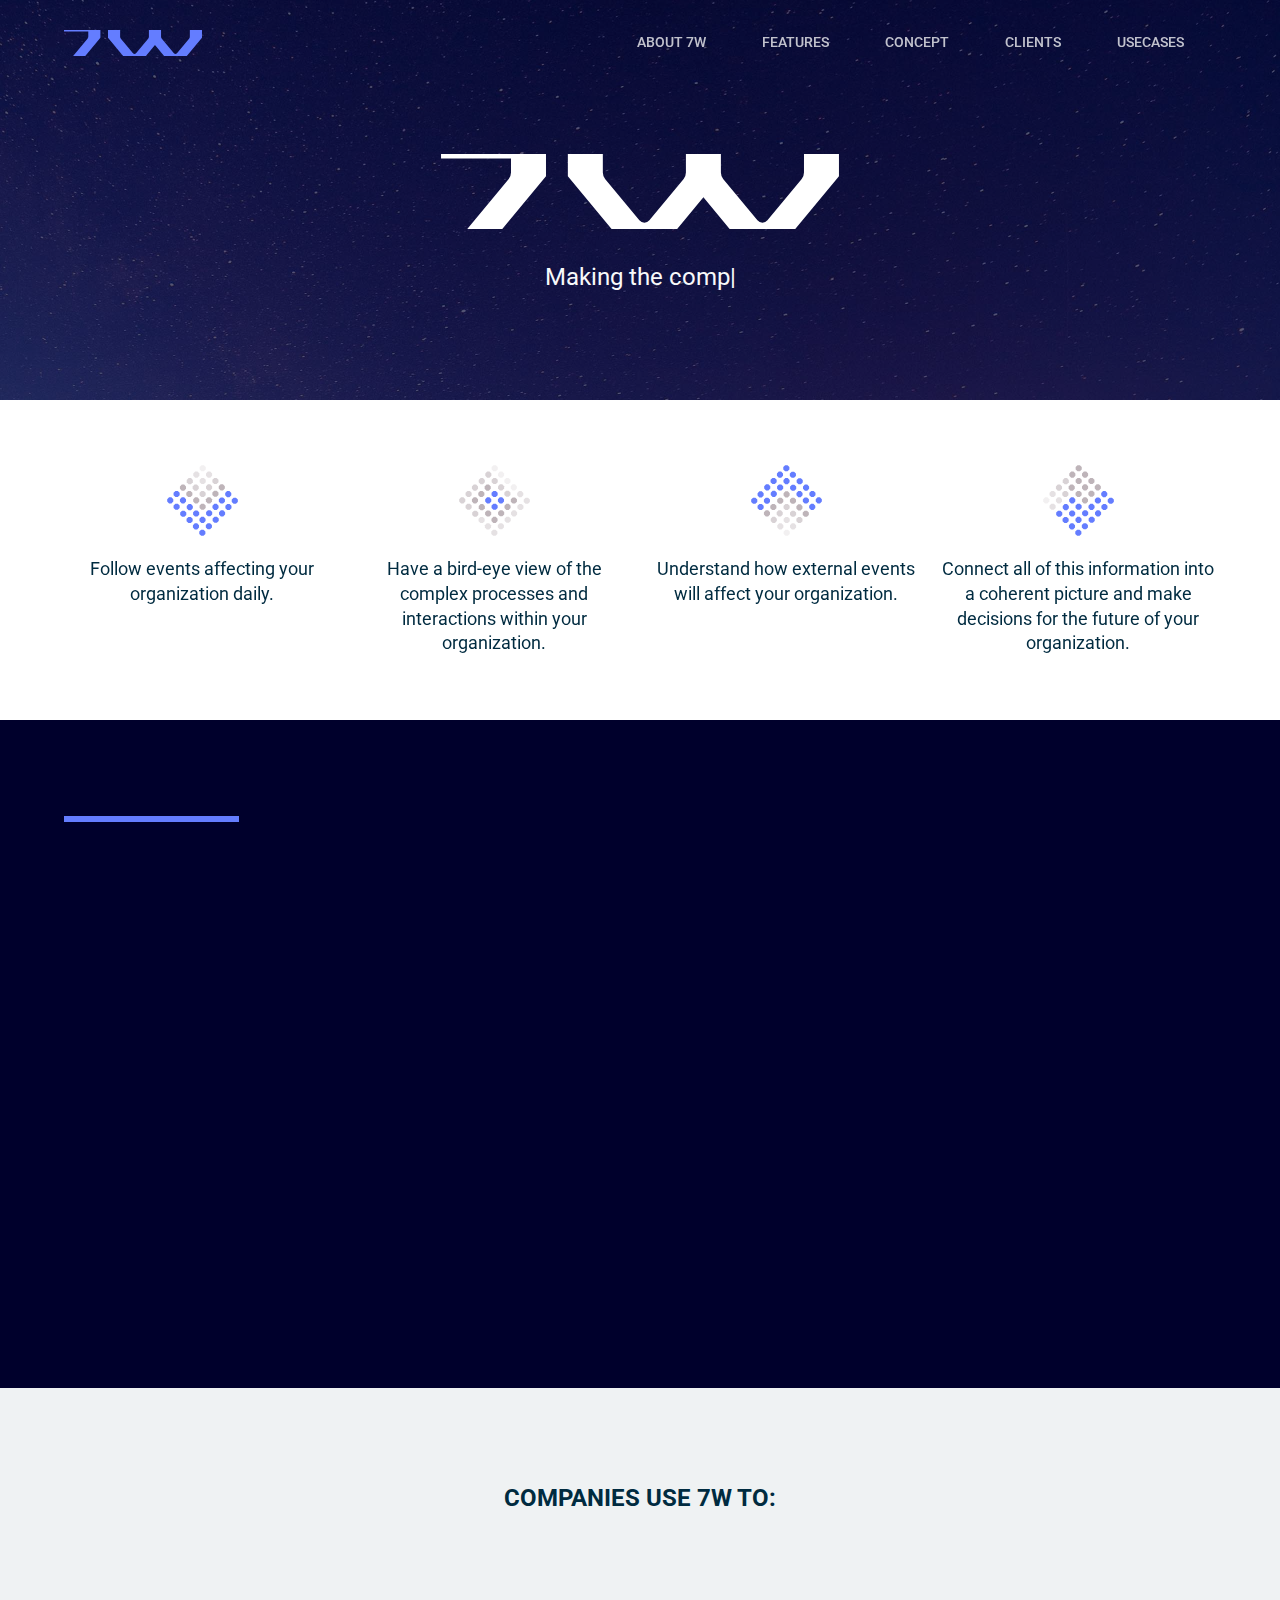
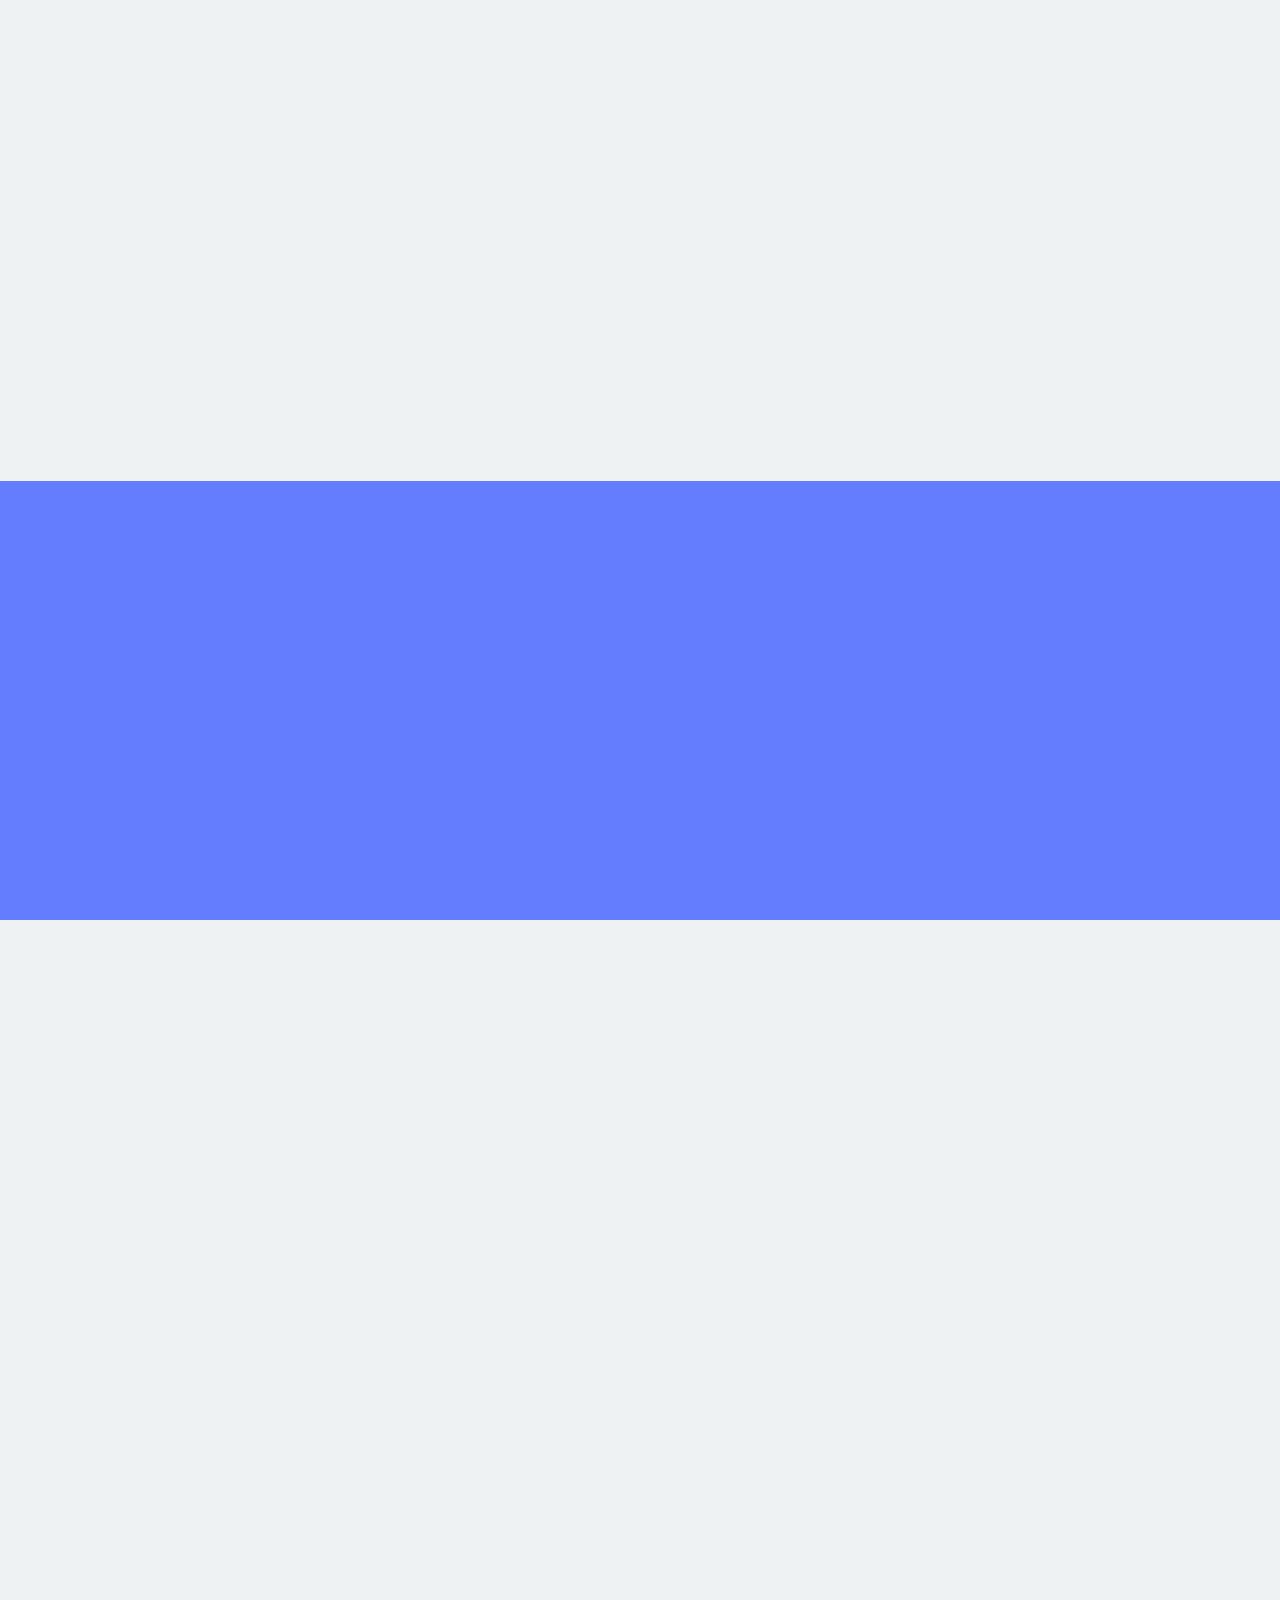
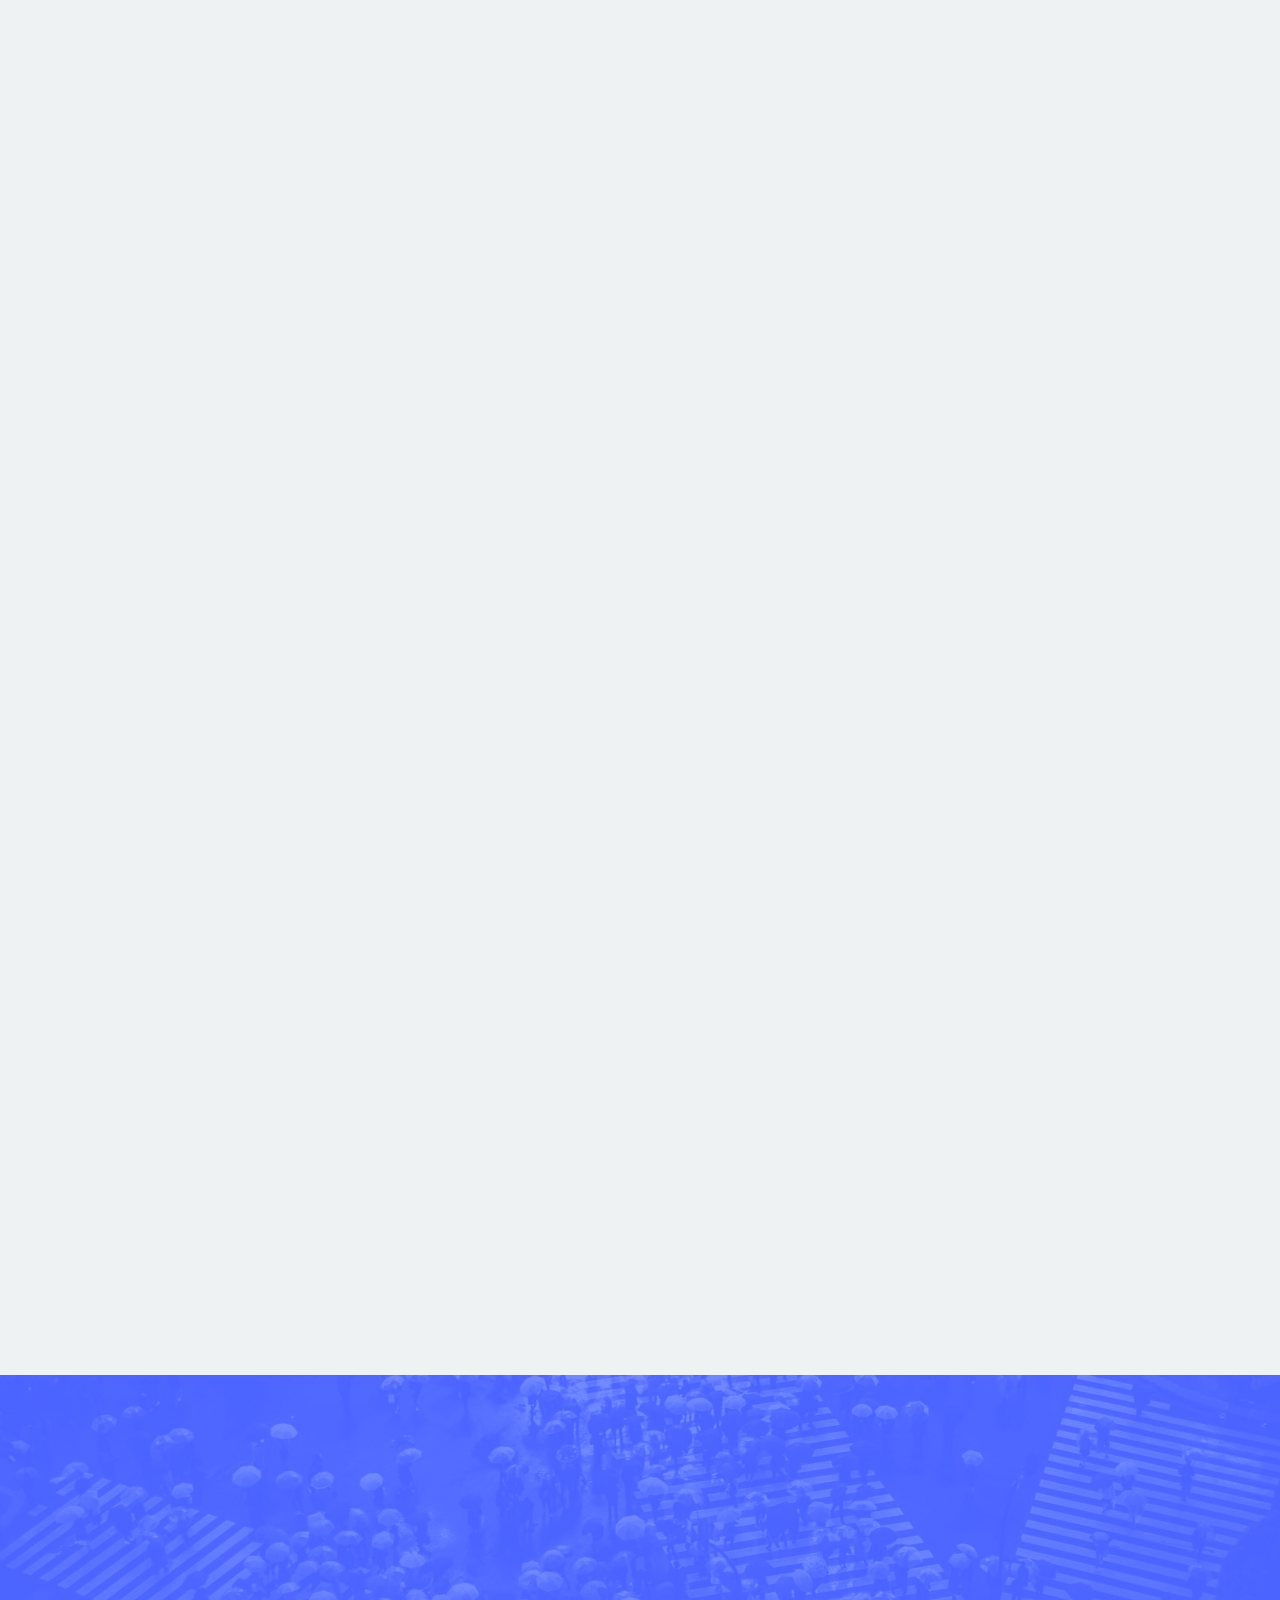
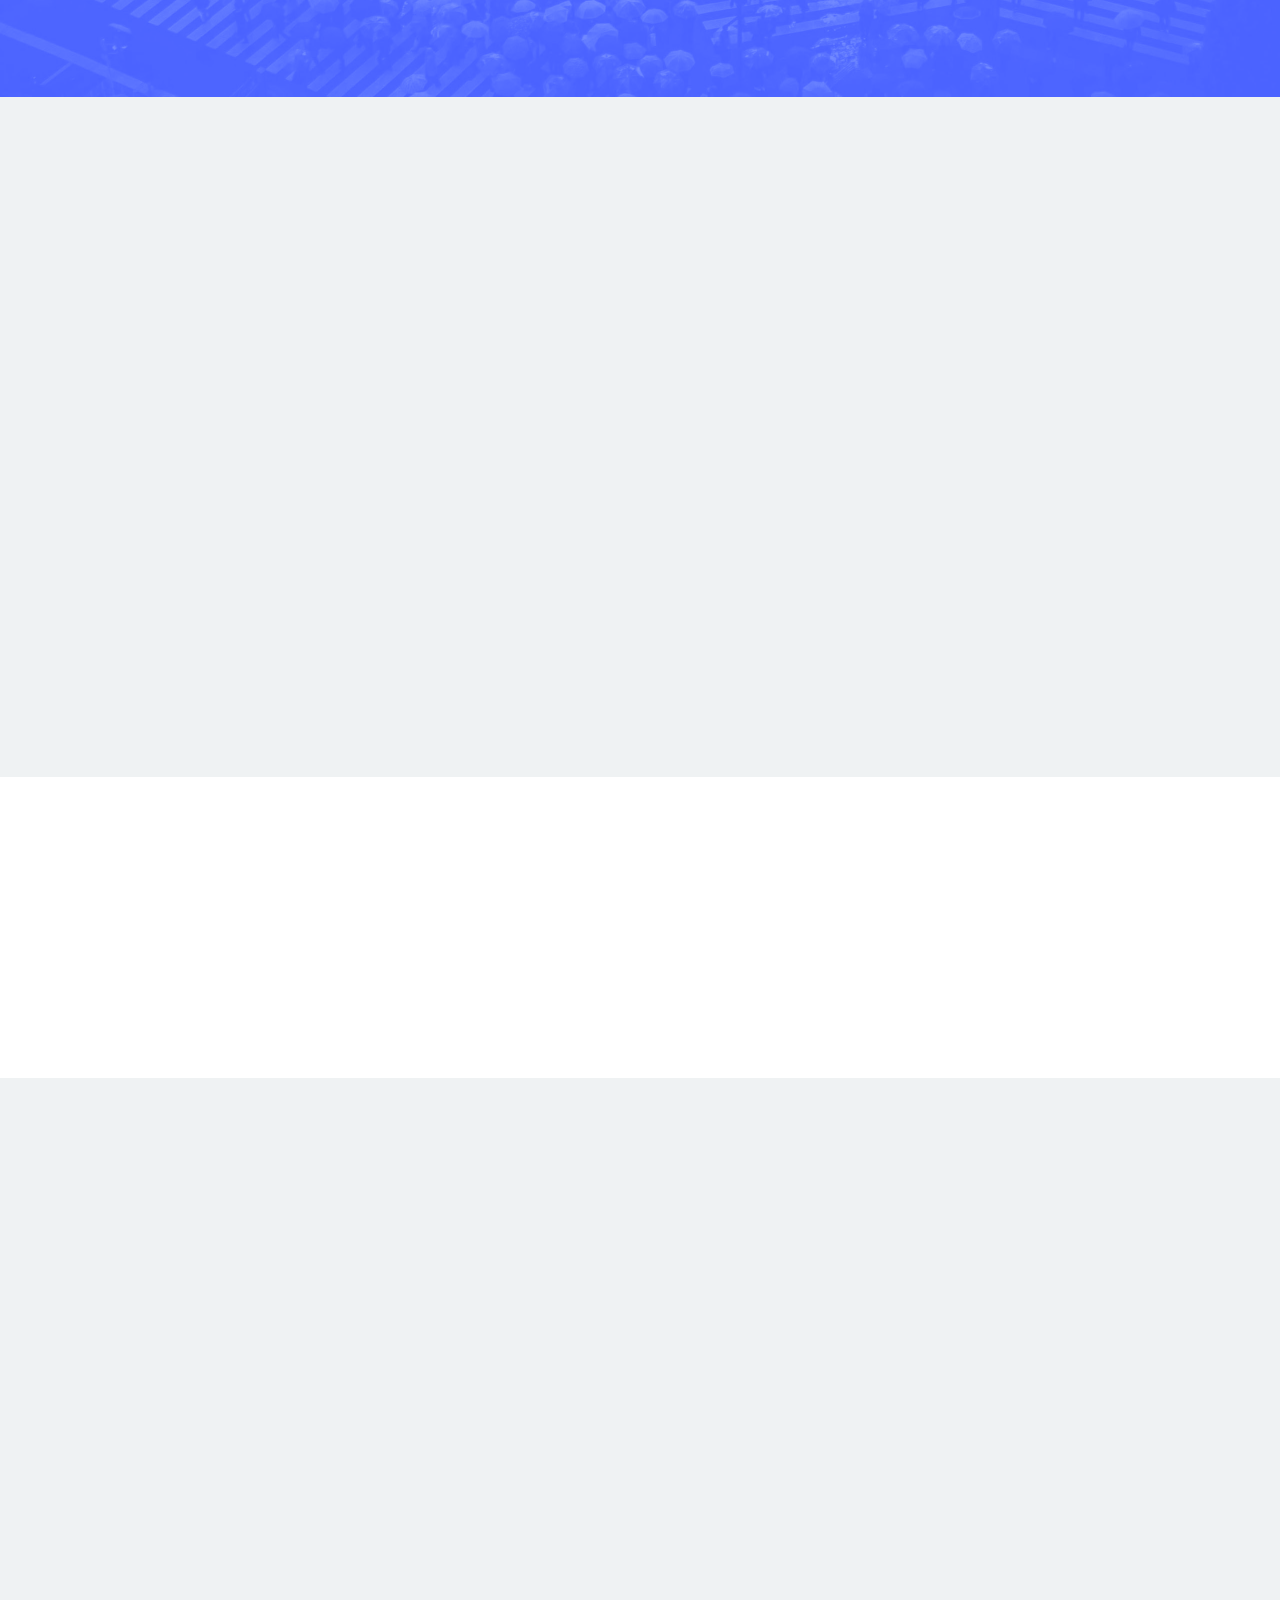
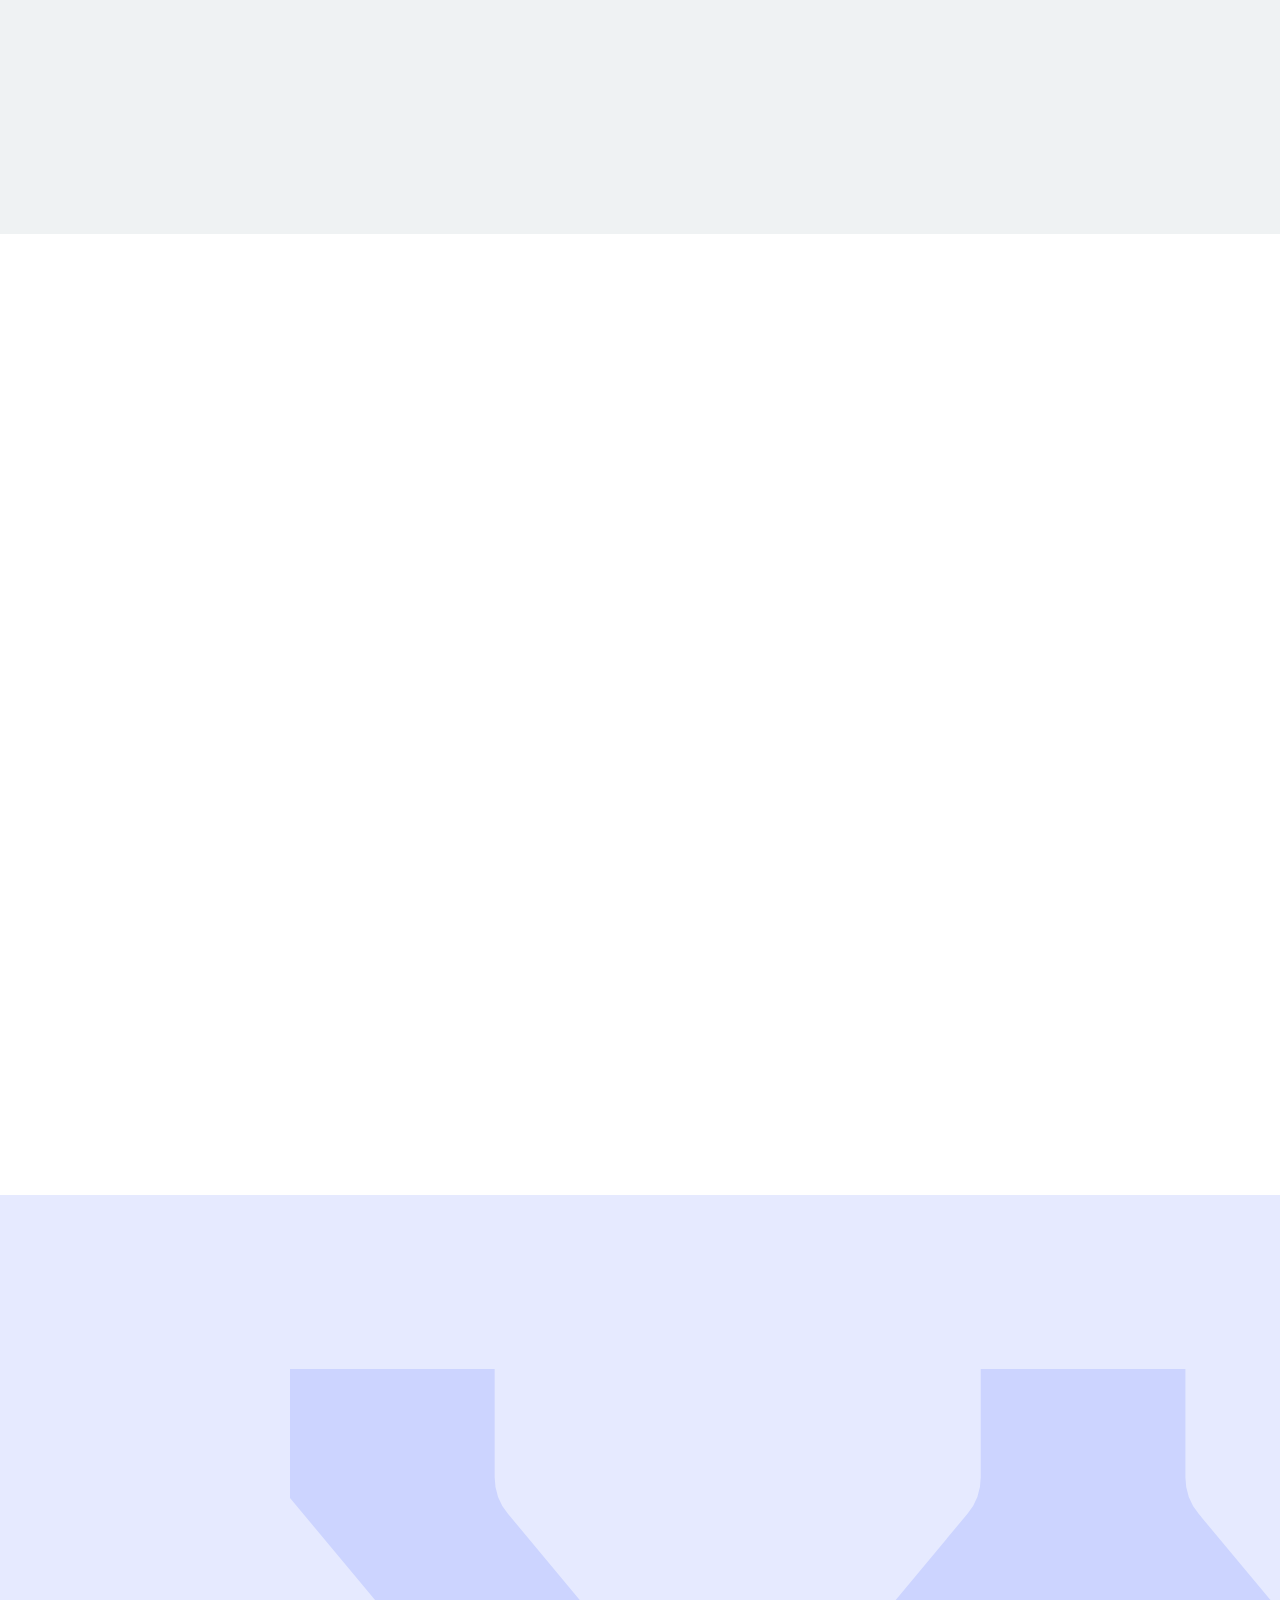
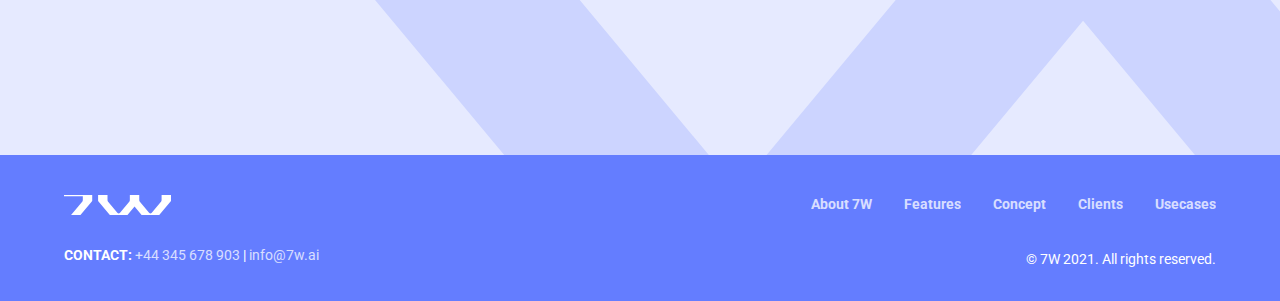
<file: index.html>
<!DOCTYPE html>
<html class="no-js" lang="en">
    <head>
        <meta charset="utf-8" />
        <meta name="viewport" content="width=device-width, initial-scale=1" />
        <title>7W - Artificial Intelligence powered Digital Twins</title>
        <meta
            name="description"
            content="7W creates tailor-made Digital Twins of complex ecosystems, which enable simulation and prediction."
        />

        <link rel="stylesheet" href="assets/css/bootstrap.min.css" />
        <link rel="stylesheet" href="assets/css/aos.css" />
        <link rel="stylesheet" href="assets/css/style.css" />
        <link rel="stylesheet" href="assets/css/responsive.css" />
        <link rel="preconnect" href="https://fonts.googleapis.com" />
        <link rel="preconnect" href="https://fonts.gstatic.com" crossorigin />
        <link
            href="https://fonts.googleapis.com/css2?family=Roboto:ital,wght@0,400;0,700;1,400;1,700&display=swap"
            rel="stylesheet"
        />

        <script>
            var className = 'js';
            if ('IntersectionObserver' in window && 'IntersectionObserverEntry' in window) {
                className += ' iobserver';
            }
            document.documentElement.className = className;
        </script>
    </head>
    <body id="homepage">
        <div class="page-wrapper">
            <!-- Header start -->
            <header id="site-header" class="site-header color-light">
                <div class="container-fluid">
                    <nav class="navbar navbar-expand-lg row justify-content-between mx-n3">
                        <div class="col-auto px-3">
                            <a class="navbar-brand" href="#">
                                <img src="assets/images/icons/logo.svg" alt="7W" width="107" height="20">
                            </a>
                            <span class="sr-only">Home</span>
                        </div>
                        <div class="col-auto d-lg-none px-3">
                            <button
                                class="btn navbar-toggler collapsed"
                                type="button"
                                data-toggle="collapse"
                                data-target="#navbar-content"
                                aria-controls="navbar-content"
                                aria-expanded="false"
                                aria-label="Toggle navigation">
                                <span class="icon-bar"></span>
                                <span class="icon-bar"></span>
                                <span class="icon-bar"></span>
                            </button>
                        </div>
                        <div class="navbar-collapse collapse-main collapse col-auto justify-content-lg-end" id="navbar-content">
                            <ul class="navbar-nav main-nav">
                                <li class="nav-item">
                                    <a class="nav-link internal-link" href="#about">About 7W</a>
                                </li>
                                <li class="nav-item">
                                    <a class="nav-link internal-link" href="#features">Features</a>
                                </li>
                                <li class="nav-item">
                                    <a class="nav-link internal-link" href="#concept">Concept</a>
                                </li>
                                <li class="nav-item">
                                    <a class="nav-link internal-link" href="#clients">Clients</a>
                                </li>
                                <li class="nav-item">
                                    <a class="nav-link internal-link" href="#usecases">Usecases</a>
                                </li>
                            </ul>
                        </div>
                    </nav>
                </div>
            </header>
            <!-- Header end -->

            <!-- Main start -->
            <main>
                <!-- Banner start -->
                <div id="home-banner" class="banner text-light bg-dark">
                    <div class="container-fluid position-relative h-100">
                        <div class="banner-content d-flex flex-column justify-content-center align-items-center h-100">
                            <h1 class="page-title" data-aos="zoom-in" data-aos-delay="300">
                                <span class="sr-only">7W</span>
                                <img src="assets/images/icons/logo-light.svg" alt="7W" width="398" height="75">
                            </h1>
                            <div class="page-subtitle text-center mb-0">
                                <span class="typed"><i class="sr-only"></i></span>
                            </div>
                            <ul class="list-unstyled sr-only" id="page-subtitles">
                                <li class="page-subtitle text-center mb-0">Artificial Intelligence powered Digital Twins</li>
                                <li class="page-subtitle text-center mb-0">Making the complexity of the world managable</li>
                                <li class="page-subtitle text-center mb-0">Giving you the power to look into the future</li>
                                <li class="page-subtitle text-center mb-0">Improved decision-making and increase resilience of your business</li>
                            </ul>
                        </div>
                    </div>
                </div>
                <!-- Banner end -->

                <!-- Features section start -->
                <section class="section section-features small">
                    <div class="container-fluid">
                        <div class="section-body justify-content-center">
                            <ul class="feature-list row justify-content-center list-unstyled mb-0">
                                <li class="col-md-6 col-xl-3 d-flex flex-column align-items-center text-center mb-5 mb-xl-0" data-aos="fade-up" data-aos-delay="0">
                                    Follow events affecting your organization daily. 
                                </li>
                                <li class="col-md-6 col-xl-3 d-flex flex-column align-items-center text-center mb-5 mb-xl-0" data-aos="fade-up" data-aos-delay="150">
                                    Have a bird-eye view of the complex processes and interactions within your organization. 
                                </li>
                                <li class="col-md-6 col-xl-3 d-flex flex-column align-items-center text-center mb-5 mb-md-0" data-aos="fade-up" data-aos-delay="300">
                                    Understand how external events will affect your organization.
                                </li>
                                <li class="col-md-6 col-xl-3 d-flex flex-column align-items-center text-center" data-aos="fade-up" data-aos-delay="450">
                                    Connect all of this information into a coherent picture and make decisions for the future of your organization.
                                </li>
                            </ul>
                        </div>
                </section>
                <!-- Features section end -->

                <!-- About section start -->
                <section class="section section-about text-light bg-dark" id="about">
                    <div class="container-fluid">
                        <div class="section-body row position-relative align-items-stretch">
                            <div class="col-lg-6 col-x2l-5 offset-x2l-1 position-static mt-5 mb-4 mb-md-5 mb-lg-0">
                                <p><em class="d-block" data-aos="fade-up" data-aos-delay="0">Would you like to have a tool for early detection of anomalies within your organization? Do you want a system for fixing possible anomalies and ability to effectively adjust to sudden changes? Do you want foresight, or rather  a tool which can play different scenarios with variables that you desire and predict outcomes?  7W is giving you all that and more.</em></p>
                                <p data-aos="fade-up" data-aos-delay="150">7W creates tailor-made Digital Twins of complex ecosystems (organization subsystem, company, certain business sector, country etc.), which enable anomaly detection, holistic situational awareness and even playing future scenarios – based on question »what-if« outcome scenario. 7W Digital Twin is unique in that it encompass all levels from internal company processes as well as sectoral and global trends that have impact on your organization. 7W AI Digital Twin aggregates data from global and sectoral databases, media and social media sources and combine with your internal data to give you an understanding of where your business is within a global environment.</p>
                                <p class="mb-0" data-aos="fade-up" data-aos-delay="300">This will enable you to better plan, optimize and make more informed decisions for the future for your entire organization or business. Ultimately it will make your organization/business more cost effective and more resilient in unpredictable times.</p>
                            </div>
                            <div class="col-lg-5 offset-lg-1">
                                <figure class="responsive-media content-stretch h-100">
                                    <picture class="h-100" data-aos="fade-in">
                                        <img src="assets/images/earth.jpg" alt="Earth" loading="lazy" class="object-cover loaded">
                                    </picture>
                                </figure>
                            </div>
                        </div>
                    </div>
                </section>
                <!-- About section end -->

                <!-- Usage section start -->
                <section class="section section-usage bg-light-alt">
                    <div class="container-fluid">
                        <div class="section-head">
                            <div class="row justify-content-center">
                                <div class="text-box col-lg-10 col-xl-8 col-x2l-6">
                                    <h2 class="section-title">Companies use 7W to:</h2>
                                </div>
                            </div>
                        </div>
                        <div class="section-body justify-content-center">
                            <ul class="usage-list row list-unstyled mb-0">
                                <li class="col-md-6 col-x2l-3 d-flex flex-column align-items-center text-center mb-3 mb-x2l-0" data-aos="fade-up" data-aos-delay="0">
                                    <div class="d-flex flex-column justify-content-center bg-light w-100 h-100">
                                        <h3 class="mt-0 mb-4">Understand complex systems</h3>
                                        <p class="mb-0">Answers complex questions posed by planners, managers, leaders, decision makers. <strong>Saving costs</strong> which arise from errors made due to wrong decisions <strong>and improve operations</strong>. Balance costs and performance for a  more sustainable future.</p>
                                    </div>
                                </li>
                                <li class="col-md-6 col-x2l-3 d-flex flex-column align-items-center text-center mb-3 mb-x2l-0" data-aos="fade-up" data-aos-delay="150">
                                    <div class="d-flex flex-column justify-content-center bg-light w-100 h-100">
                                        <h3 class="mt-0 mb-4">Anticipate disruptions</h3>
                                        <p class="mb-0">Detects anomalies and flags-up issues that could be relevant but are overlooked.</p>
                                    </div>
                                </li>
                                <li class="col-md-6 col-x2l-3 d-flex flex-column align-items-center text-center mb-3 mb-md-0" data-aos="fade-up" data-aos-delay="300">
                                    <div class="d-flex flex-column justify-content-center bg-light w-100 h-100">
                                        <h3 class="mt-0 mb-4">Simulate the future to improve decision-making</h3>
                                        <p class="mb-0">7W helping human decision makers to test speculations and play with potential scenarios to predict events and consequences of the event/situation.</p>
                                    </div>
                                </li>
                                <li class="col-md-6 col-x2l-3 d-flex flex-column align-items-center text-center" data-aos="fade-up" data-aos-delay="450">
                                    <div class="d-flex flex-column justify-content-center bg-light w-100 h-100">
                                        <h3 class="mt-0 mb-4">Shape the future</h3>
                                        <p class="mb-0">7W not only looks inside your business but connects that to local and global trends. Now you can anticipate how the outside world will impact on your business and make your business more resilient by making the changes and adjustments today.</p>
                                    </div>
                                </li>
                            </ul>
                        </div>
                    </div>
                </div>
                <!-- Usage section end -->

                <!-- Digital twin section start -->
                <section class="section section-digital-twin color-light bg-theme">
                    <div class="container-fluid">
                        <div class="row align-items-center">
                            <div class="col-lg-5 col-x2l-5 col-x3l-4 offset-x2l-1 offset-x3l-2 mb-4 mb-md-5 mb-lg-0" data-aos="fade-up" data-aos-delay="0">
                                <h2 class="section-title mb-3">7w AI Digital Twin</h2>
                                <div class="text-box">
                                    <p>7W AI Digital Twin is an upgraded DT of an organization with a societal dimension. 7W AI Digital Twin based on:</p>
                                    <ul>
                                        <li>Digital Twin Media</li>
                                        <li>Digital Twin Internal Data</li>
                                        <li>Digital Twin Global Data</li>
                                    </ul>
                                    <p class="mb-0">The output is sorted, useful insights/ analytics/prediction which gives a competitive advantage</p>
                                </div>
                            </div>
                            <div class="col-lg-6 col-x2l-5 offset-lg-1 offset-x2l-1" data-aos="fade-up" data-aos-delay="150">
                                <figure class="responsive-media">
                                    <picture>
                                        <img src="assets/images/digital-twin.jpg" alt="Digital twin" loading="lazy" class="loaded">
                                    </picture>
                                </figure>
                            </div>
                        </div>
                    </div>
                </section>
                <!-- Digital twin section end -->

                <!-- Columns section start -->
                <section class="section section-columns bg-light-alt" id="features">
                    <div class="container-fluid">
                        <div class="row align-items-center">
                            <div class="col-lg-6 col-x2l-5 mb-4 mb-md-5 mb-lg-0" data-aos="fade-in">
                                <figure class="responsive-media mb-0">
                                    <picture>
                                        <img src="assets/images/big-data.jpg" alt="Big data - advanced analytics" loading="lazy" class="loaded">
                                    </picture>
                                </figure>
                            </div>
                            <div class="col-lg-5 col-x2l-5 col-x3l-4 offset-lg-1" data-aos="fade-up" data-aos-delay="150">
                                <h2 class="section-title mb-3">Making sense of complex ecosystems – internal and global</h2>
                                <p class="mb-0">Digital twins mostly offer to replicate your internal company systems. 7W not only replicates your complex business systems (ranging from sales, production, supply, HR, decision-making processes etc.) but also places your business into a global perspective. 7W AI Digital Twin aggregates data from global and sectoral databases, media, and social media sources to give you an understanding of where your business is within a global environment. How will global events impact on your business? How will your actions impact on the desired market? These are questions 7W Digital Twin answers.</p>
                            </div>
                        </div>
                        <div class="row align-items-center">
                            <div class="col-lg-6 col-x2l-5 offset-lg-1 order-lg-2 mb-4 mb-md-5 mb-lg-0" data-aos="fade-in">
                                <figure class="responsive-media mb-0">
                                    <picture>
                                        <img src="assets/images/simulating-future.jpg" alt="Simulating future" loading="lazy" class="loaded">
                                    </picture>
                                </figure>
                            </div>
                            <div class="col-lg-5 col-x2l-5 order-lg-1 col-x3l-4 offset-x2l-1 offset-x3l-2" data-aos="fade-up" data-aos-delay="150">
                                <h2 class="section-title mb-3">Simulate your future</h2>
                                <p class="mb-0">7W allows you to create scenarios and simulate outcomes of different decisions or of various problems and disruptions which can arise. You will be able to simulate an impact of a supply chain disruption, a decision to invest or reduce costs in a segment of your business, an impact of market movement etc. This will enable you to optimize possible solutions to such scenarios and better plan for the future.</p>
                            </div>
                        </div>
                        <div class="row align-items-center">
                            <div class="col-lg-6 col-x2l-5 mb-4 mb-md-5 mb-lg-0" data-aos="fade-in">
                                <figure class="responsive-media mb-0">
                                    <picture>
                                        <img src="assets/images/bird-eye-view.jpg" alt="Bird-eye view dashboard" loading="lazy" class="loaded">
                                    </picture>
                                </figure>
                            </div>
                            <div class="col-lg-5 col-x2l-5 col-x3l-4 offset-lg-1" data-aos="fade-up" data-aos-delay="150">
                                <h2 class="section-title mb-3">Bird-eye view of your entire business ecosystem</h2>
                                <p class="mb-0">Data within the company mostly exists in silos. Processes are analyzed separately, and the holistic perspective is provided manually, mostly in a painstakingly slow manner and in an old-fashion way (many excel tables).  Contrary to this, 7W AI Digital Twin will aggregate massive amounts of data across your business, integrating data from various segments of your business and providing a bird-eye view of the complex ecosystem. You will be able to determine areas of weakness or chokepoints, detect anomalies and act early to address them.</p>
                            </div>
                        </div>
                        <div class="row align-items-center">
                            <div class="col-lg-6 col-x2l-5 offset-lg-1 order-lg-2 mb-4 mb-md-5 mb-lg-0" data-aos="fade-in">
                                <figure class="responsive-media mb-0">
                                    <picture>
                                        <img src="assets/images/global-perspective.jpg" alt="Global perspective" loading="lazy" class="loaded">
                                    </picture>
                                </figure>
                            </div>
                            <div class="col-lg-5 col-x2l-5 order-lg-1 col-x3l-4 offset-x2l-1 offset-x3l-2" data-aos="fade-up" data-aos-delay="150">
                                <h2 class="section-title mb-3">A global perspective</h2>
                                <p class="mb-0">7W creates tailor-made digital twins of sectoral or global ecosystems. For instance, we track the global innovations in AI from their inception in academia, start ups, to their placement and advancement on the market. Area specific digital twins can be created encompassing global and sectoral data to provide a comprehensive perspective of a particular sector. This is crucial to leaders in the policy-making process. It is also key for businesses looking to be the leaders in their sectors.</p>
                            </div>
                        </div>
                    </div>
                </section>
                <!-- Columns section end -->
                
                <!-- Understanding and forecast start -->
                <section class="section section-understanding color-light bg-theme">
                    <div class="container-fluid">
                        <div class="section-head mb-0">
                            <div class="row justify-content-center">
                                <div class="text-box col-lg-10 col-xl-8 col-x2l-6">
                                    <p class="section-description" data-aos="zoom-in">In short, we will give you an understanding of the complex world and the power to look into the future.</p>
                                </div>
                            </div>
                        </div>
                    </div>
                </section>
                <!-- Understanding and forecast start -->

                <!-- Concept section start -->
                <section class="section section-concept bg-light-alt" id="concept">
                    <div class="container-fluid">
                        <div class="section-head mb-0">
                            <div class="row justify-content-center">
                                <div class="text-box col-lg-10 col-xl-8 col-x2l-6">
                                    <h2 class="section-title" data-aos="fade-up" data-aos-delay="0">Concept behind 7W</h2>
                                    <p class="section-description" data-aos="fade-up" data-aos-delay="150">7W stands for 7 most important questions the decision-maker is trying to answer about any given situation, events, trends – What, When, Where, Who, Whose, Why and What-if</p>
                                </div>
                            </div>
                        </div>
                        <div class="section-body" data-aos="fade-up" data-aos-delay="300">
                            <div id="concept-visualization" class="viewport">
                                <div class="controls d-flex justify-content-between" data-left="Scroll left" data-right="Scroll right"></div>
                                <div class="concept-wrapper">
                                    <div class="concept mb-3">
                                        <table>
                                            <thead>
                                                <tr>
                                                    <th></th>
                                                    <th>
                                                        <strong>What?</strong>
                                                        <span>Issue</span>
                                                    </th>
                                                    <th>
                                                        <strong>When?</strong>
                                                        <span>Time period</span>
                                                    </th>
                                                    <th>
                                                        <strong>Where?</strong>
                                                        <span>Location</span>
                                                    </th>
                                                    <th>
                                                        <strong>Who?</strong>
                                                        <span>Entities</span>
                                                    </th>
                                                    <th>
                                                        <strong>Whose?</strong>
                                                        <span>Provenance</span>
                                                    </th>
                                                    <th>
                                                        <strong>Why?</strong>
                                                        <span>Explanation</span>
                                                    </th>
                                                    <th>
                                                        <strong>What if?</strong>
                                                        <span>Simulated future</span>
                                                    </th>
                                                </tr>
                                            </thead>
                                            <tbody>
                                                <tr>
                                                    <th><strong><span>History</span></strong></th>
                                                    <td><div class="check"><b class="sr-only">&check;</b></div></td>
                                                    <td><div class="check"><b class="sr-only">&check;</b></div></td>
                                                    <td><div class="check"><b class="sr-only">&check;</b></div></td>
                                                    <td><div class="check"><b class="sr-only">&check;</b></div></td>
                                                    <td><div class="check"><b class="sr-only">&check;</b></div></td>
                                                    <td><div class="ww"><i class="sr-only">7W</i></div></td>
                                                    <td><div class="ww"><i class="sr-only">7W</i></div></td>
                                                </tr>
                                                <tr>
                                                    <th><strong><span>Present</span></strong></th>
                                                    <td><div class="check"><b class="sr-only">&check;</b></div></td>
                                                    <td><div class="check"><b class="sr-only">&check;</b></div></td>
                                                    <td><div class="check"><b class="sr-only">&check;</b></div></td>
                                                    <td><div class="check"><b class="sr-only">&check;</b></div></td>
                                                    <td><div class="check"><b class="sr-only">&check;</b></div></td>
                                                    <td><div class="ww"><i class="sr-only">7W</i></div></td>
                                                    <td><div class="ww"><i class="sr-only">7W</i></div></td>
                                                </tr>
                                                <tr>
                                                    <th><strong>Future</strong></th>
                                                    <td><div class="ww"><i class="sr-only">7W</i></div></td>
                                                    <td><div class="ww"><i class="sr-only">7W</i></div></td>
                                                    <td><div class="ww"><i class="sr-only">7W</i></div></td>
                                                    <td><div class="ww"><i class="sr-only">7W</i></div></td>
                                                    <td><div class="ww"><i class="sr-only">7W</i></div></td>
                                                    <td><div class="ww"><i class="sr-only">7W</i></div></td>
                                                    <td><div class="ww"><i class="sr-only">7W</i></div></td>
                                                </tr>
                                            </tbody>
                                        </table>
                                    </div>
                                </div>
                            </div>
                        </div>
                    </div>
                </section>
                <!-- Concept section end -->

                <!-- Clients section start -->
                <section class="section section-clients small" id="clients">
                    <div class="container-fluid">
                        <div class="section-head">
                            <div class="row justify-content-center">
                                <div class="text-box col-lg-10 col-xl-8 col-x2l-6">
                                    <h2 class="section-title" id="clients-title" data-aos="fade-up">Clients</h2>
                                </div>
                            </div>
                        </div>
                        <div class="section-body my-n3" data-aos="fade-up" data-aos-delay="150">
                            <div id="clients-slider" class="clients slider position-relative" aria-labelledby="clients-title">
                                <div class="slider-item">
                                    <span class="align-self-center">
                                        <img src="assets/images/clients/unesco.png" alt="Unesco" width="147" height="112" loading="lazy">
                                    </span>
                                </div>
                                <div class="slider-item">
                                    <span class="align-self-center">
                                        <img src="assets/images/clients/oecd.png" alt="OECD" width="197" height="50" loading="lazy">
                                    </span>
                                </div>
                                <div class="slider-item">
                                    <span class="align-self-center">
                                        <img src="assets/images/clients/bloomberg.png" alt="Bloomberg" width="227" height="69" loading="lazy">
                                    </span>
                                </div>
                                <div class="slider-item">
                                    <span class="align-self-center">
                                        <img src="assets/images/clients/bt.png" alt="British Telecom" width="123" height="58" loading="lazy">
                                    </span>
                                </div>
                                <div class="slider-item">
                                    <span class="align-self-center">
                                        <img src="assets/images/clients/ibm-watson.png" alt="IBM Watson" width="247" height="101" loading="lazy">
                                    </span>
                                </div>
                                <div class="slider-item">
                                    <span class="align-self-center">
                                        <img src="assets/images/clients/kolektor.png" alt="Kolektor" width="248" height="45" loading="lazy">
                                    </span>
                                </div>
                                <div class="slider-item">
                                    <span class="align-self-center">
                                        <img src="assets/images/clients/stratfor.png" alt="Stratfor" width="172" height="36" loading="lazy">
                                    </span>
                                </div>
                                <div class="slider-item">
                                    <span class="align-self-center">
                                        <img src="assets/images/clients/the-new-york-times.png" alt="The New York Times" width="292" height="60" loading="lazy">
                                    </span>
                                </div>
                            </div>
                        </div>
                        </div>
                    </div>
                </section>
                <!-- Clients section start -->

                <!-- Usecases section start -->
                <section class="section section-usecases bg-light-alt" id="usecases">
                    <div class="container-fluid">
                        <div class="section-head">
                            <div class="row justify-content-center">
                                <div class="text-box col-lg-10 col-xl-8 col-x2l-6">
                                    <h2 class="section-title" data-aos="fade-up">Usecases</h2>
                                </div>
                            </div>
                        </div>
                        <div class="section-body" data-aos="fade-up" data-aos-delay="150">
                            <div class="row align-items-center">
                                <div class="col col-x2l-10 offset-x2l-1">
                                    <div class="usecases slider" id="usecases-slider">
                                        <div class="slider-item">
                                            <div class="usecase h-100">
                                                <div class="row align-items-center h-100 mx-lg-n2">
                                                    <div class="col-lg-6 d-flex justify-content-center px-4 pl-lg-5 pr-lg-4 pb-4 pb-sm-5 pb-lg-0">
                                                        <img class="logo-bloomberg mx-auto" src="assets/images/usecases/bloomberg.svg" alt="Bloomberg" width="398" height="74" loading="lazy">
                                                    </div>
                                                    <div class="col-sm-10 col-lg-6 col-xl-5 offset-sm-1 offset-lg-0 px-4">
                                                        <div class="text-box">
                                                            <h3 class="mt-0 mb-4">AI Digital Twin for anomaly detection in a complex IT system</h3>
                                                            <ul>
                                                                <li>Ensuring continuity of all IT systems which support Bloomberg‘s bond trading service</li>
                                                                <li>Vitally important to Bloomberg business: massive costs for any disruption to the IT system even for a few minutes</li>
                                                            </ul>
                                                            <p><strong>5 BILLION micro events analyzed per day (~50k per second) summarized into 5 ACTIONABLE reports per day to reduce downtime and prevent failures in Bloomberg Bond Index system</strong></p>
                                                            <p class="mt-4 mb-0"><a href="https://www.bloomberg.com/" target="_blank">Visit Bloomberg</a></p>
                                                        </div>
                                                    </div>
                                                </div>
                                            </div>
                                        </div>
                                        <div class="slider-item">
                                            <div class="usecase h-100">
                                                <div class="row align-items-center h-100 mx-lg-n2">
                                                    <div class="col-lg-6 d-flex justify-content-center px-4 pl-lg-5 pr-lg-4 pb-4 pb-sm-5 pb-lg-0">
                                                        <img class="logo-bt mx-auto" src="assets/images/usecases/bt.png" alt="British Telecom" width="212" height="100" loading="lazy">
                                                    </div>
                                                    <div class="col-sm-10 col-lg-6 col-xl-5 offset-sm-1 offset-lg-0 px-4">
                                                        <div class="text-box">
                                                            <h3 class="mt-0 mb-4">British Telecom – anomaly detection in telecommunication networks</h3>
                                                            <ul>
                                                                <li>Monitoring and predicting failures in BT telecommunication network</li>
                                                                <li>Installed in BT monitoring center</li>
                                                                <li>Predicting failures with 80% accuracy that will happen in the next 2h</li>
                                                                <li>Large savings by not shutting down the network</li>
                                                            </ul>
                                                            <p class="mt-4 mb-0"><a href="https://www.bt.com/" target="_blank">Visit British Telecom</a></p>
                                                        </div>
                                                    </div>
                                                </div>
                                            </div>
                                        </div>
                                        <div class="slider-item">
                                            <div class="usecase h-100">
                                                <div class="row align-items-center h-100 mx-lg-n2">
                                                    <div class="col-lg-6 d-flex justify-content-center px-4 pl-lg-5 pr-lg-4 pb-4 pb-sm-5 pb-lg-0">
                                                        <img class="logo-oecd mx-auto" src="assets/images/usecases/oecd-ai.svg" alt="OECD" width="398" height="115" loading="lazy">
                                                    </div>
                                                    <div class="col-sm-10 col-lg-6 col-xl-5 offset-sm-1 offset-lg-0 px-4">
                                                        <div class="text-box">
                                                            <h3 class="mt-0 mb-4">A Global DT for OECD encompassing the global AI ecosystem</h3>
                                                            <p>The “INNOVATION DIGITAL TWIN” tracks an innovation from its inception in the academia to a possibly successful realization in the business world. We track various stages of how an innovation evolves – academia, startup phase, investments, patent filings and performance of company on the market.</p>
                                                            <p>The aim is to:</p>
                                                            <ul>
                                                                <li>Have a bird’s-eye view of the flow of innovation</li>
                                                                <li>Which products and services are making the market?</li>
                                                                <li>How will that change the market?</li>
                                                                <li>What are the needs on the market?</li>
                                                            </ul>
                                                            <p><strong>This is a crucial tool for policy makers, who have a bird’s eye view of the trends, happening on AI on global level. This tool enables long-term prediction, enables what-if scenarios and strategic foresight.</strong></p>
                                                            <p class="mt-4 mb-0"><a href="https://oecd.ai/" target="_blank">Visit OECD.AI</a></p>
                                                        </div>
                                                    </div>
                                                </div>
                                            </div>
                                        </div>
                                    </div>
                                </div>
                            </div>
                        </div>
                    </div>
                </section>
                <!-- Usecases section stop -->

                <!-- Live news section start -->
                <section class="section section-live-news d-none d-md-block">
                    <div class="container-fluid">
                        <div class="section-head">
                            <div class="row justify-content-center">
                                <div class="text-box col-lg-10 col-xl-8 col-x2l-6">
                                    <h2 class="section-title" data-aos="fade-up">Real-Time News on Artificial Intelligence</h2>
                                </div>
                            </div>
                        </div>
                        <div class="section-body" data-aos="fade-up" data-aos-delay="150">
                            <div class="row align-items-center">
                                <div class="col col-x2l-10 offset-x2l-1">
                                    <figure class="responsive-media mb-0">
                                        <picture>
                                            <iframe src="https://oecd-aiobservatory.ijs.si/visualizations/News/LiveNews" frameborder="0"></iframe>
                                        </picture>
                                    </figure>
                                </div>
                            </div>
                        </div>
                    </div>
                </section>
                <!-- Live news section end -->

                <!-- Contact Us start -->
                <section class="section section-contact bg-theme-light overflow-hidden">
                    <div class="container-fluid">
                        <div class="section-head">
                            <div class="row justify-content-center">
                                <div class="text-box col-lg-10 col-xl-8 col-x2l-6">
                                    <h2 class="section-title" data-aos="fade-up">Contact Us</h2>
                                </div>
                            </div>
                        </div>
                        <div class="section-body">
                            <form class="contact-form row justify-content-center needs-validation" action="#" novalidate>
                                <div class="col-lg-8 col-xl-8" data-aos="fade-up" data-aos-delay="150">
                                    <div class="form-row mx-n2">
                                        <div class="form-group col-md-6 px-2">
                                            <label class="sr-only" for="name-form-field">Name</label>
                                            <input class="form-control" type="text" id="name-form-field" placeholder="Name" required />
                                            <div class="invalid-feedback">Please provide your name.</div>
                                        </div>
                                        <div class="form-group col-md-6 px-2">
                                            <label class="sr-only" for="email-form-field">E-mail</label>
                                            <input class="form-control" type="email" id="email-form-field" placeholder="E-mail" required />
                                            <div class="invalid-feedback">Please provide a valid e-mail.</div>
                                        </div>
                                    </div>
                                    <div class="form-row mx-n2">
                                        <div class="form-group col px-2 mb-0">
                                            <label class="sr-only" for="message-form-field">Message</label>
                                            <textarea class="form-control" id="message-form-field" placeholder="Message" rows="3" required></textarea>
                                            <div class="invalid-feedback">Message is required.</div>
                                        </div>
                                    </div>
                                    <div class="form-row justify-content-center mx-n2">
                                        <div class="col-12 col-sm-8 col-md-6 px-2">
                                            <button class="send-message-button btn btn-theme d-flex align-items-center w-100 mt-5" type="submit">
                                                <span class="mr-auto">Send message</span>
                                            </button>
                                        </div>
                                    </div>
                                </div>
                            </form>
                        </div>
                    </div>
                </section>
                <!-- Contact Us end -->
            </main>
            <!-- Main end -->

            <!-- Footer start -->
            <footer class="site-footer color-light bg-theme">
                <div class="container-fluid footer-body">
                    <div class="row justify-content-between align-items-center">
                        <div class="col-sm-auto mr-sm-3 mb-4">
                            <img src="assets/images/icons/logo-light.svg" alt="7W" width="107" height="20">
                        </div>
                        <div class="col-sm-auto mb-4">
                            <ul class="nav footer-nav flex-column flex-sm-row mx-sm-n3">
                                <li class="nav-item">
                                    <a class="nav-link px-0 px-sm-3 internal-link" href="#about">About 7W</a>
                                </li>
                                <li class="nav-item">
                                    <a class="nav-link px-0 px-sm-3 internal-link" href="#features">Features</a>
                                </li>
                                <li class="nav-item">
                                    <a class="nav-link px-0 px-sm-3 internal-link" href="#concept">Concept</a>
                                </li>
                                <li class="nav-item">
                                    <a class="nav-link px-0 px-sm-3 internal-link" href="#clients">Clients</a>
                                </li>
                                <li class="nav-item">
                                    <a class="nav-link px-0 px-sm-3 internal-link" href="#usecases">Usecases</a>
                                </li>
                            </ul>
                        </div>
                    </div>
                </div>
                <div class="container-fluid footer-foot">
                    <div class="row justify-content-sm-between align-items-sm-end">
                        <div class="col-sm-auto">
                            <p class="footer-contacts-label d-sm-inline-block font-weight-bold text-uppercase mb-1" id="footer-contacts-label">Contact</p>
                            <dl class="footer-contacts d-sm-inline-block mb-0" aria-labelledby="footer-contacts-label">
                                <div class="d-sm-inline-block mb-1">
                                    <dt class="d-inline-block sr-only">Phone</dt>
                                    <dd class="d-inline-block mb-0">
                                        <a href="tel:+44345678903">+44 345 678 903</a>
                                    </dd>
                                </div>
                                <div class="d-sm-inline-block">
                                    <dt class="d-inline-block sr-only">E-mail</dt>
                                    <dd class="d-inline-block mb-0">
                                        <a href="mailto:info@7w.ai">info@7w.ai</a>
                                    </dd>
                                </div>
                            </dl>
                        </div>
                        <div class="col-sm-auto mt-4 mt-sm-0">
                            <p class="copyright mb-0 text-right-xs">&copy; 7W 2021. All rights reserved.</p>
                        </div>
                    </div>
                </div>
            </footer>
            <!-- Footer end -->
        </div>

        <script src="assets/js/jquery-3.3.1.min.js"></script>
        <script src="assets/js/bootstrap.bundle.min.js"></script>
        <script src="assets/js/slick.min.js"></script>
        <script src="assets/js/typed.min.js"></script>
        <script src="assets/js/aos.js"></script>
        <!-- <script src="assets/js/js.cookie.js"></script> -->
        <script src="assets/js/main.js"></script>
    </body>
</html>
</file>
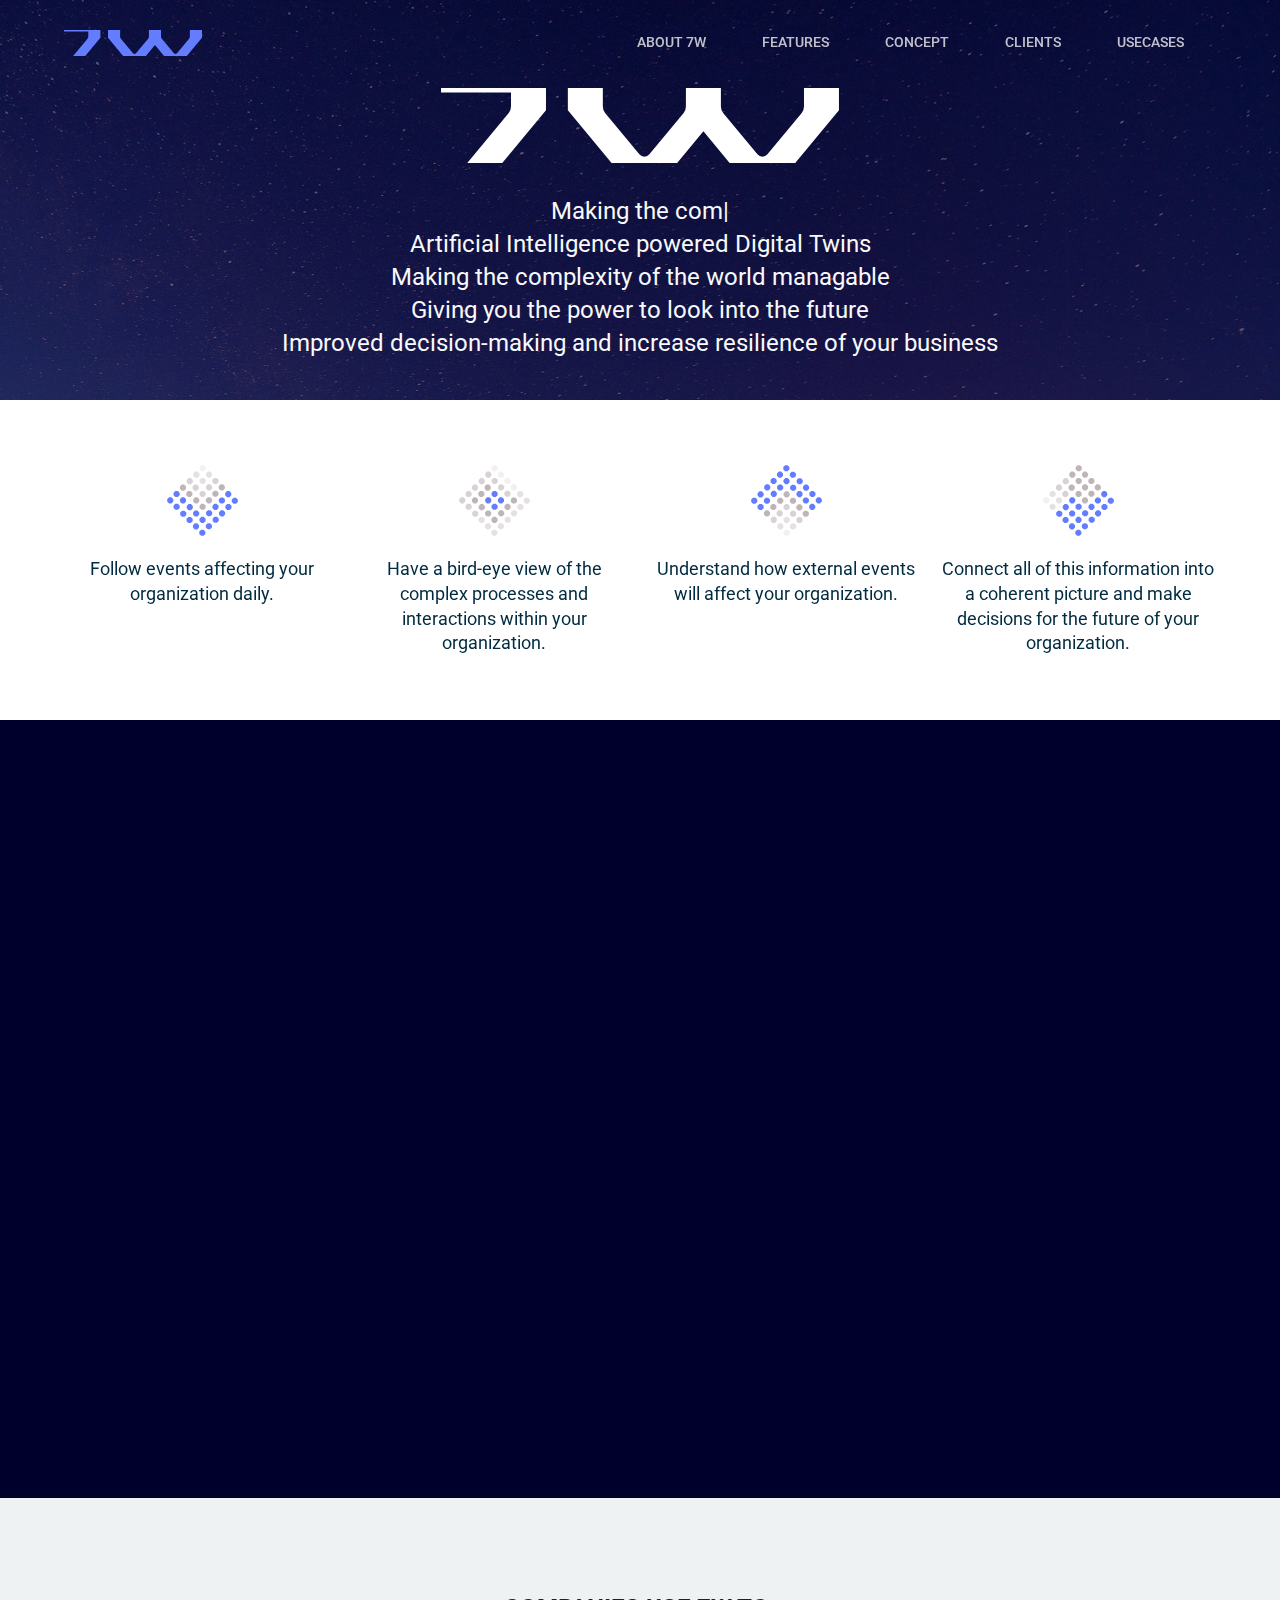
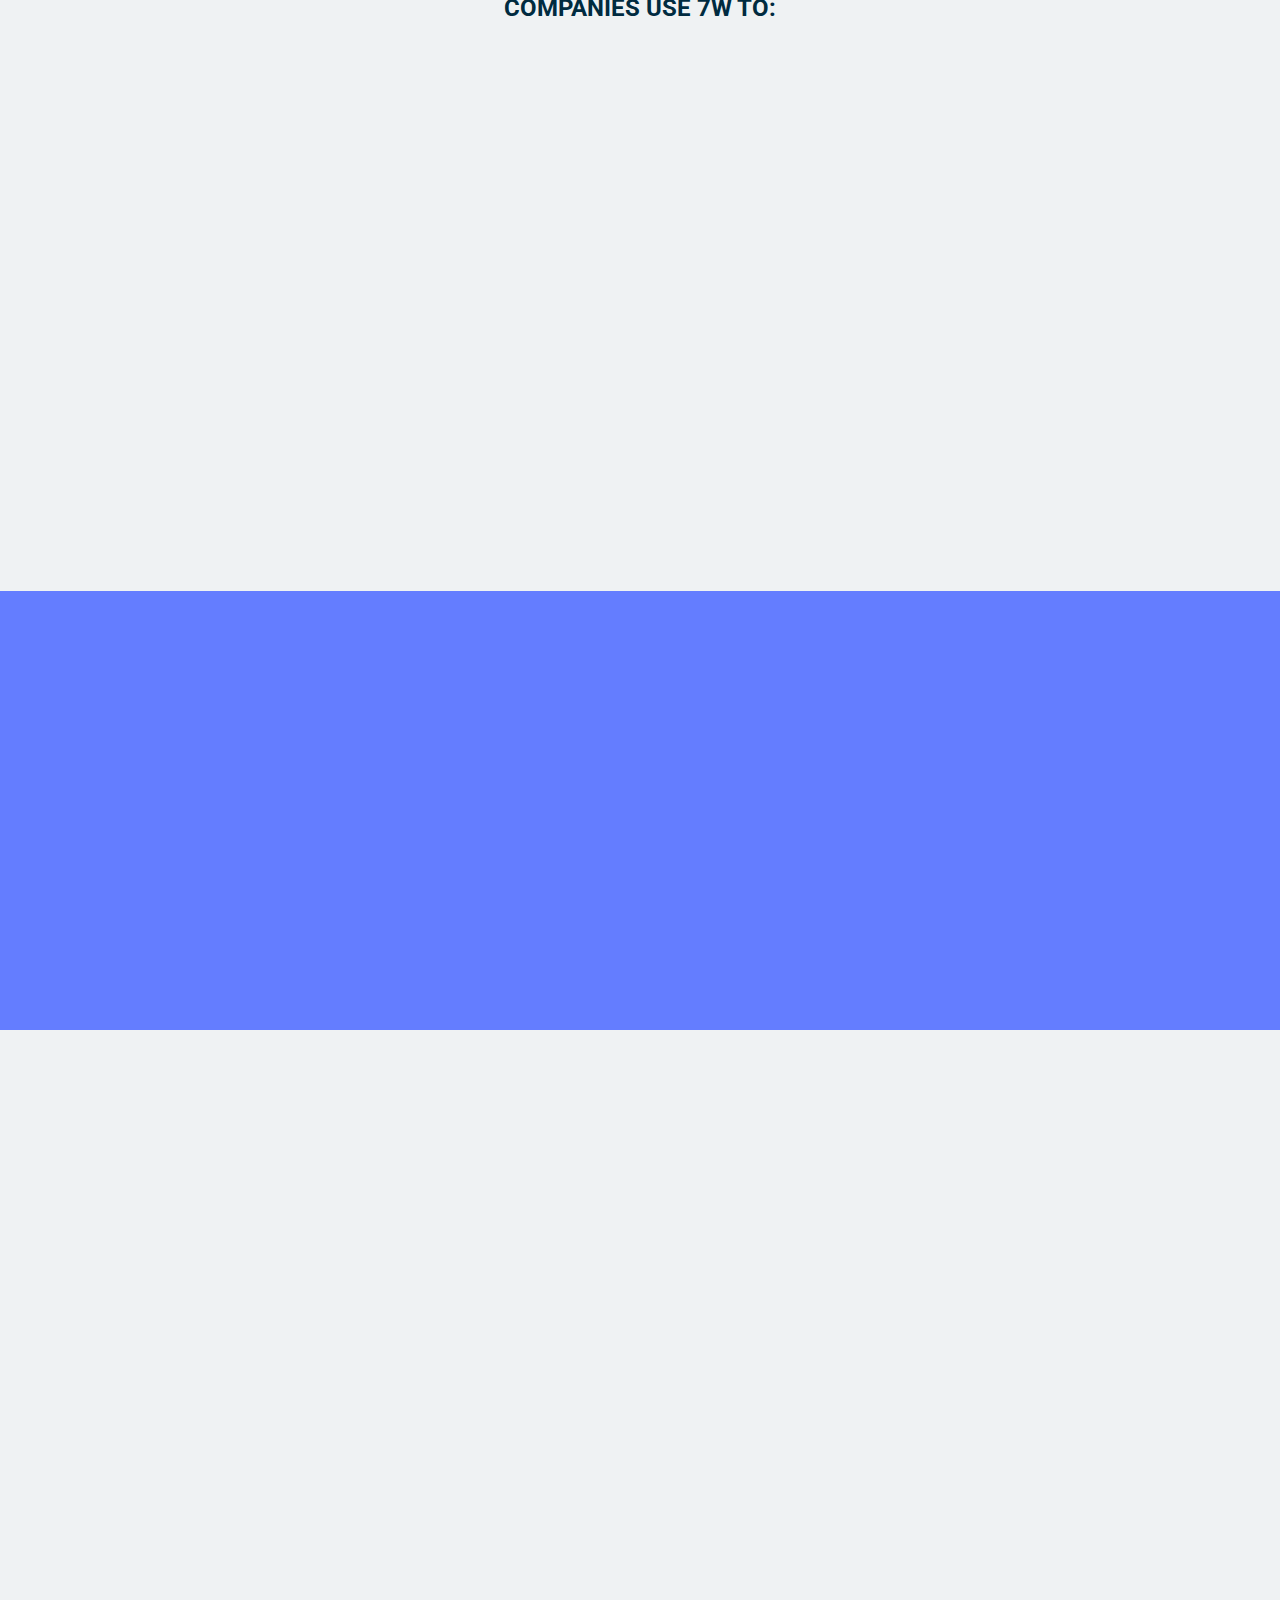
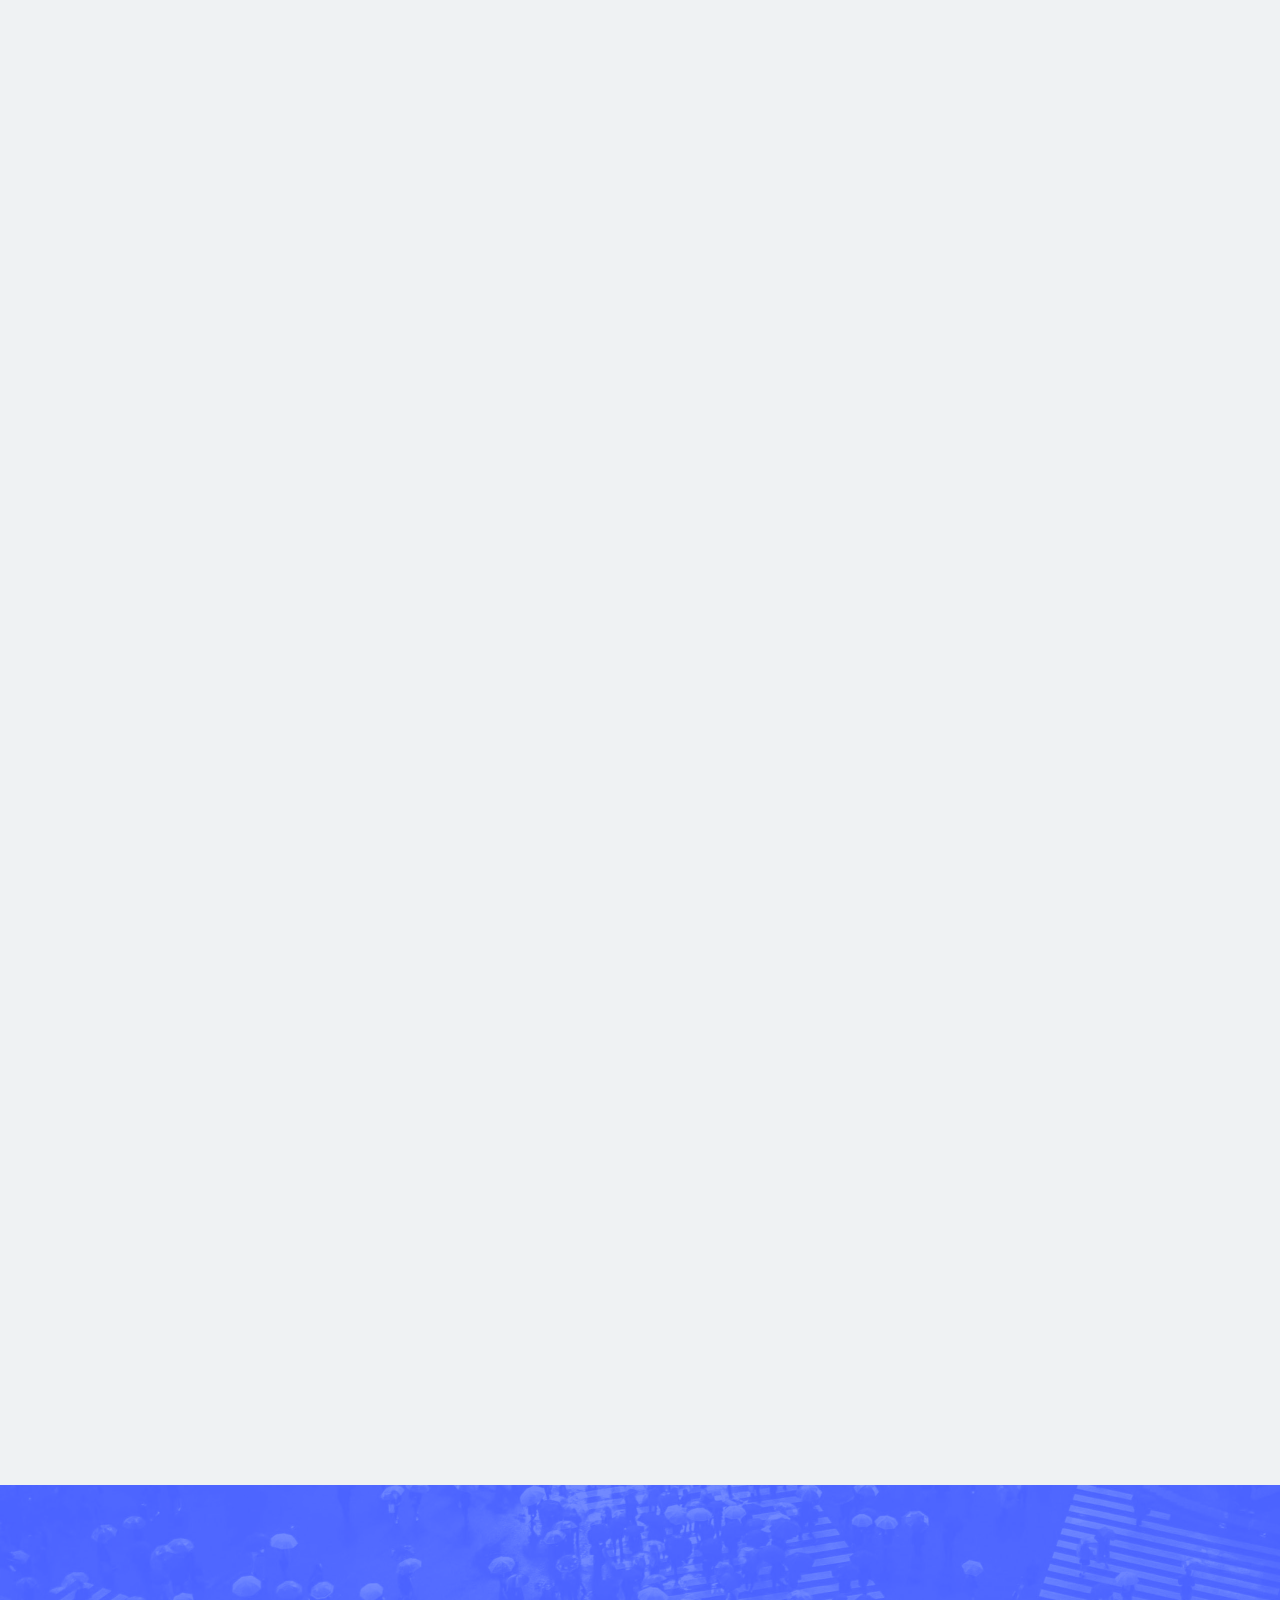
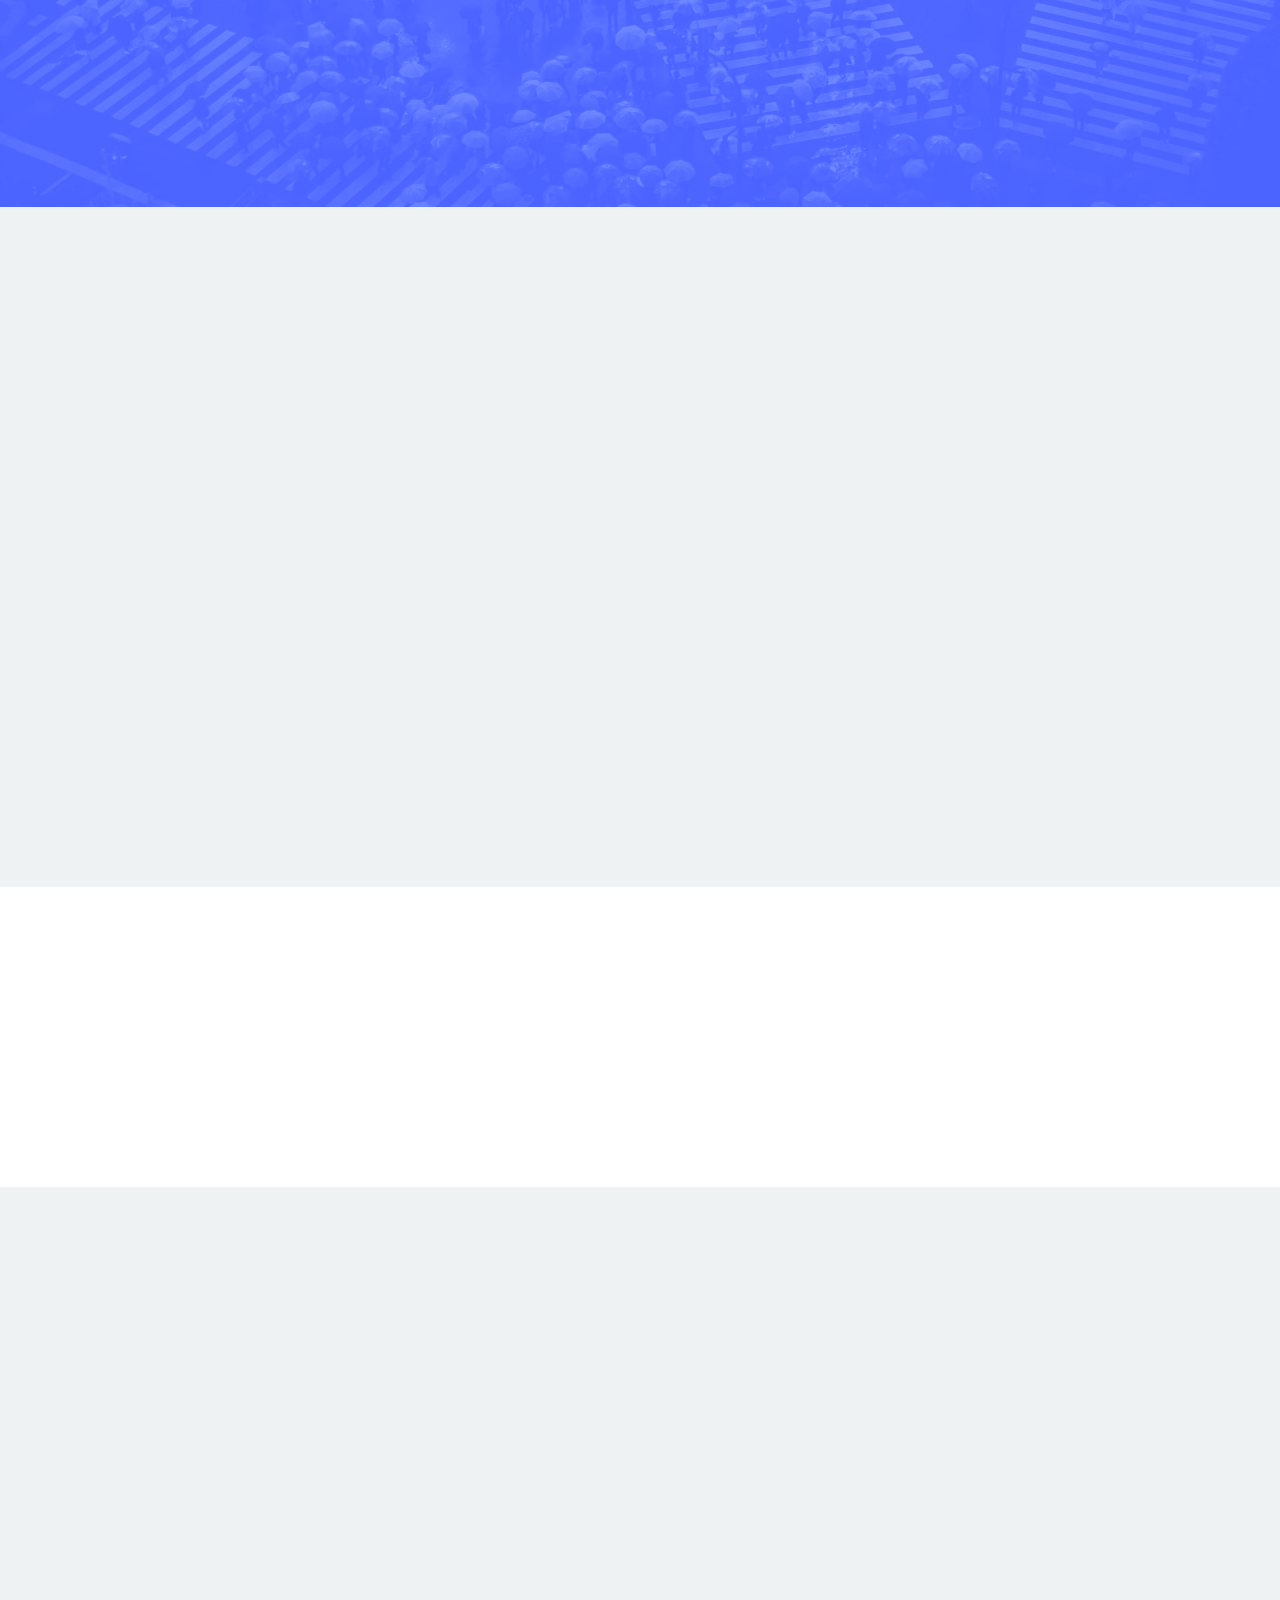
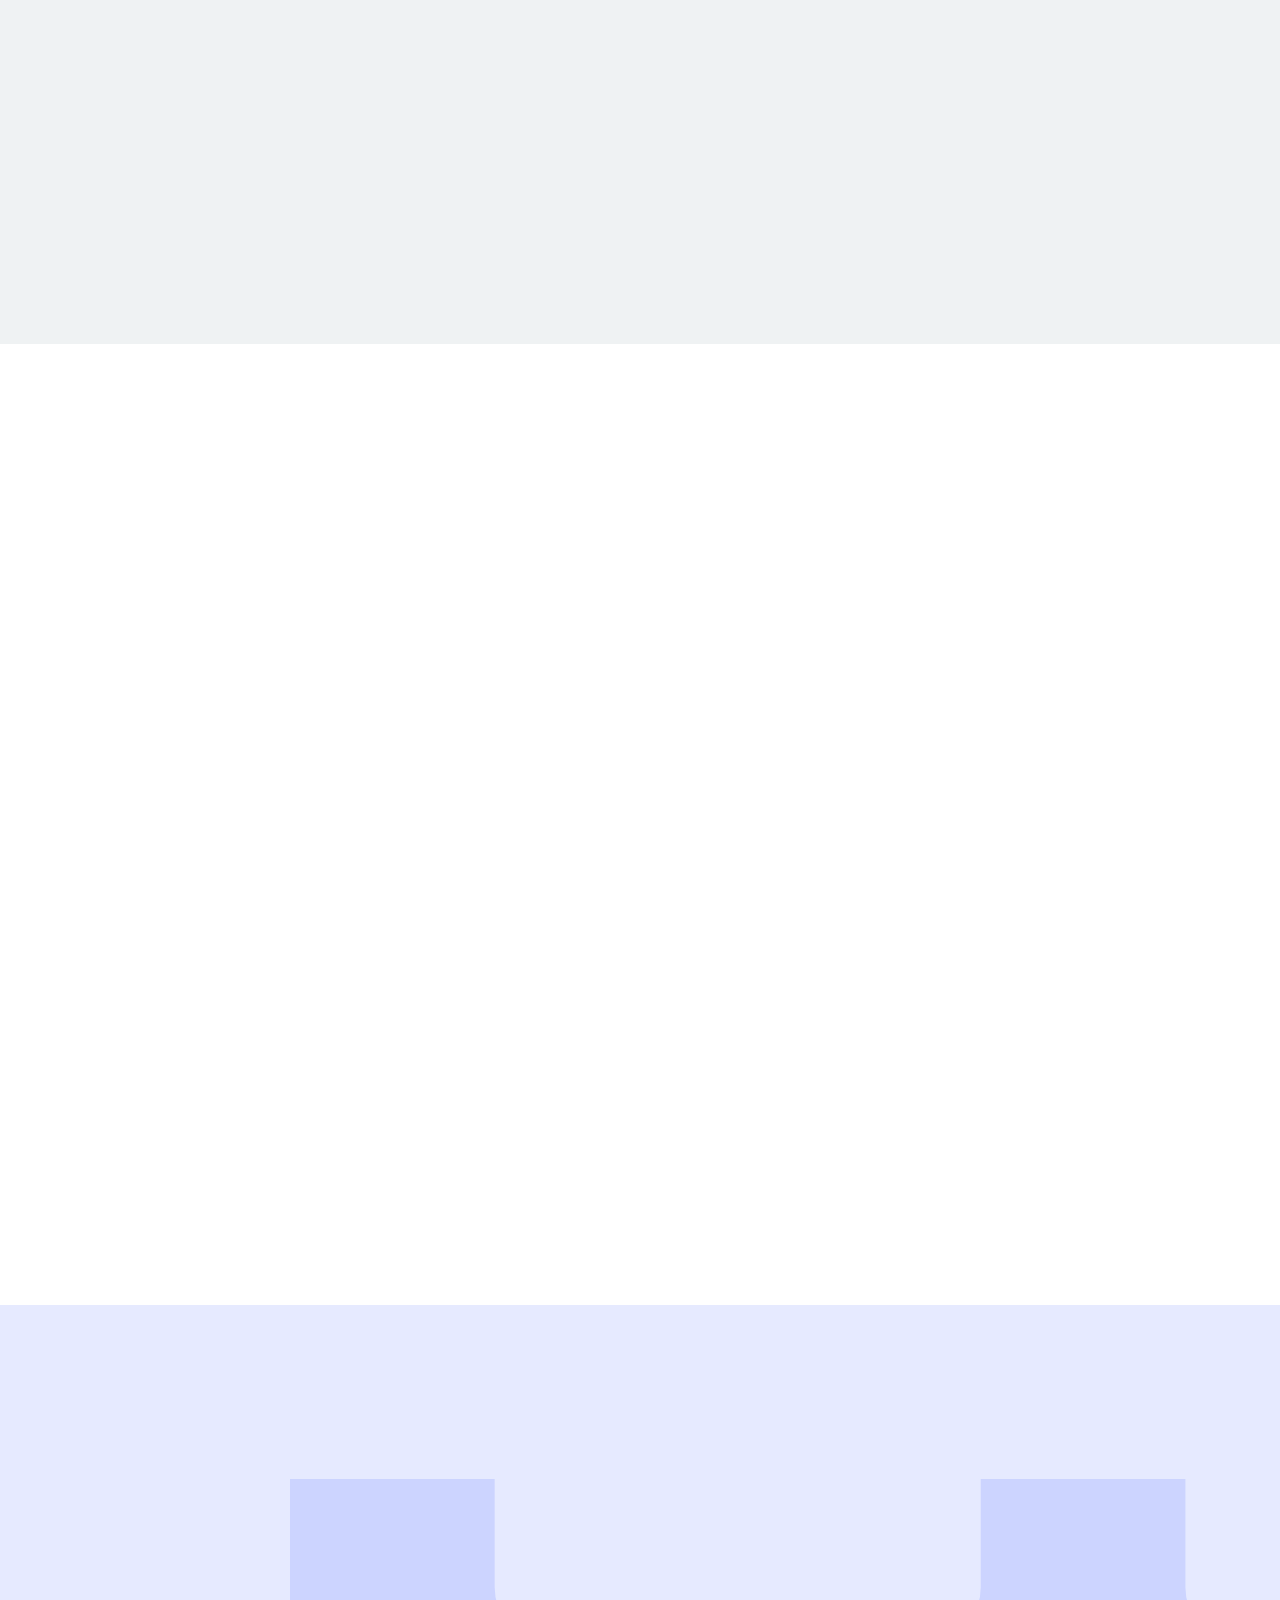
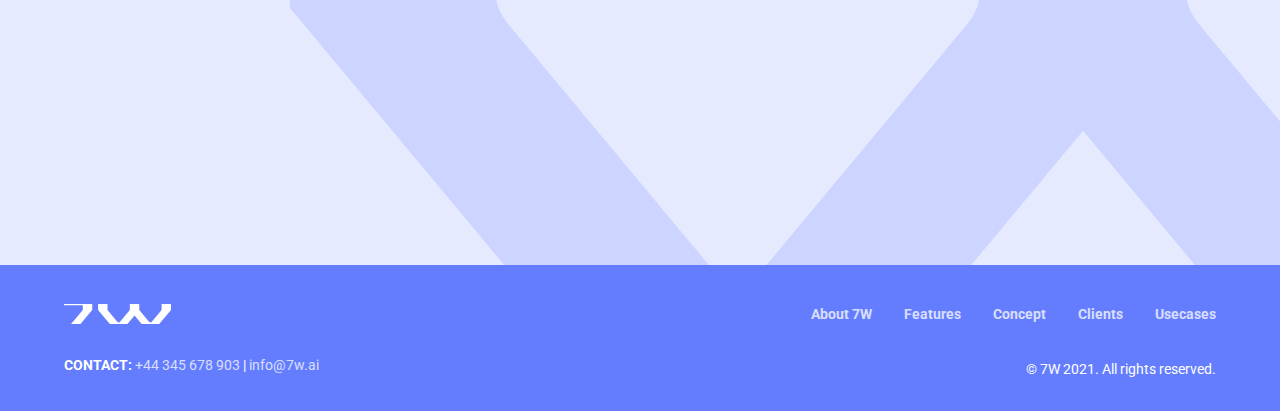
<file: src/index.html>
<!DOCTYPE html>
<html class="no-js" lang="en">
    <head>
        <meta charset="utf-8" />
        <meta name="viewport" content="width=device-width, initial-scale=1" />
        <title>7W - Artificial Intelligence powered Digital Twins</title>
        <meta
            name="description"
            content="7W creates tailor-made Digital Twins of complex ecosystems, which enable simulation and prediction."
        />

        <link rel="stylesheet" href="assets/css/bootstrap.min.css" />
        <link rel="stylesheet" href="assets/css/aos.css" />
        <link rel="stylesheet" href="assets/css/style.css" />
        <link rel="stylesheet" href="assets/css/responsive.css" />
        <link rel="preconnect" href="https://fonts.googleapis.com" />
        <link rel="preconnect" href="https://fonts.gstatic.com" crossorigin />
        <link
            href="https://fonts.googleapis.com/css2?family=Roboto:ital,wght@0,400;0,700;1,400;1,700&display=swap"
            rel="stylesheet"
        />

        <script>
            var className = 'js';
            if ('IntersectionObserver' in window && 'IntersectionObserverEntry' in window) {
                className += ' iobserver';
            }
            document.documentElement.className = className;
        </script>
    </head>
    <body id="homepage">
        <div class="page-wrapper">
            <!-- Header start -->
            <header id="site-header" class="site-header color-light">
                <div class="container-fluid">
                    <nav class="navbar navbar-expand-lg row justify-content-between mx-n3">
                        <div class="col-auto px-3">
                            <a class="navbar-brand" href="#">
                                <img src="assets/images/icons/logo.svg" alt="7W" width="107" height="20">
                            </a>
                            <span class="sr-only">Home</span>
                        </div>
                        <div class="col-auto d-lg-none px-3">
                            <button
                                class="btn navbar-toggler collapsed"
                                type="button"
                                data-toggle="collapse"
                                data-target="#navbar-content"
                                aria-controls="navbar-content"
                                aria-expanded="false"
                                aria-label="Toggle navigation">
                                <span class="icon-bar"></span>
                                <span class="icon-bar"></span>
                                <span class="icon-bar"></span>
                            </button>
                        </div>
                        <div class="navbar-collapse collapse-main collapse col-auto justify-content-lg-end" id="navbar-content">
                            <ul class="navbar-nav main-nav">
                                <li class="nav-item">
                                    <a class="nav-link internal-link" href="#about">About 7W</a>
                                </li>
                                <li class="nav-item">
                                    <a class="nav-link internal-link" href="#features">Features</a>
                                </li>
                                <li class="nav-item">
                                    <a class="nav-link internal-link" href="#concept">Concept</a>
                                </li>
                                <li class="nav-item">
                                    <a class="nav-link internal-link" href="#clients">Clients</a>
                                </li>
                                <li class="nav-item">
                                    <a class="nav-link internal-link" href="#usecases">Usecases</a>
                                </li>
                            </ul>
                        </div>
                    </nav>
                </div>
            </header>
            <!-- Header end -->

            <!-- Main start -->
            <main>
                <!-- Banner start -->
                <div id="home-banner" class="banner text-light bg-dark">
                    <div class="container-fluid position-relative h-100">
                        <div class="banner-content d-flex flex-column justify-content-center align-items-center h-100">
                            <h1 class="page-title" data-aos="zoom-in" data-aos-delay="300">
                                <span class="sr-only">7W</span>
                                <img src="assets/images/icons/logo-light.svg" alt="7W" width="398" height="75">
                            </h1>
                            <div class="page-subtitle text-center mb-0">
                                <span class="typed"><i class="sr-only"></i></span>
                            </div>
                            <ul class="list-unstyled page-subtitles mb-0" id="page-subtitles">
                                <li class="page-subtitle text-center mb-0">Artificial Intelligence powered Digital Twins</li>
                                <li class="page-subtitle text-center mb-0">Making the complexity of the world managable</li>
                                <li class="page-subtitle text-center mb-0">Giving you the power to look into the future</li>
                                <li class="page-subtitle text-center mb-0">Improved decision-making and increase resilience of your business</li>
                            </ul>
                        </div>
                    </div>
                </div>
                <!-- Banner end -->

                <!-- Features section start -->
                <section class="section section-features small">
                    <div class="container-fluid">
                        <div class="section-body justify-content-center">
                            <ul class="feature-list row justify-content-center list-unstyled mb-0">
                                <li class="col-md-6 col-xl-3 d-flex flex-column align-items-center text-center mb-5 mb-xl-0" data-aos="fade-up" data-aos-delay="0">
                                    Follow events affecting your organization daily. 
                                </li>
                                <li class="col-md-6 col-xl-3 d-flex flex-column align-items-center text-center mb-5 mb-xl-0" data-aos="fade-up" data-aos-delay="150">
                                    Have a bird-eye view of the complex processes and interactions within your organization. 
                                </li>
                                <li class="col-md-6 col-xl-3 d-flex flex-column align-items-center text-center mb-5 mb-md-0" data-aos="fade-up" data-aos-delay="300">
                                    Understand how external events will affect your organization.
                                </li>
                                <li class="col-md-6 col-xl-3 d-flex flex-column align-items-center text-center" data-aos="fade-up" data-aos-delay="450">
                                    Connect all of this information into a coherent picture and make decisions for the future of your organization.
                                </li>
                            </ul>
                        </div>
                </section>
                <!-- Features section end -->

                <!-- About section start -->
                <section class="section section-about text-light bg-dark" id="about">
                    <div class="container-fluid">
                        <div class="section-body row position-relative align-items-stretch">
                            <div class="col-lg-6 col-x2l-5 offset-x2l-1 position-static mb-4 mb-x2s-5 mb-lg-0">
                                <div class="section-head text-left" data-aos="fade-up">
                                    <h2 class="section-title mb-3">Vision</h2>
                                    <p class="mb-0">We want to be a global leader by surpassing the limits of today’s narrow AI and making the business predictable and complexity of the world manageable.</p>
                                </div>
                                <hr data-aos="fade-up" />
                                <p><em class="d-block" data-aos="fade-up">Would you like to have a tool for early detection of anomalies within your organization? Do you want a system for fixing possible anomalies and ability to effectively adjust to sudden changes? Do you want foresight, or rather  a tool which can play different scenarios with variables that you desire and predict outcomes?  7W is giving you all that and more.</em></p>
                                <p data-aos="fade-up">7W creates tailor-made Digital Twins of complex ecosystems (organization subsystem, company, certain business sector, country etc.), which enable anomaly detection, holistic situational awareness and even playing future scenarios – based on question »what-if« outcome scenario. 7W Digital Twin is unique in that it encompass all levels from internal company processes as well as sectoral and global trends that have impact on your organization. 7W AI Digital Twin aggregates data from global and sectoral databases, media and social media sources and combine with your internal data to give you an understanding of where your business is within a global environment.</p>
                                <p class="mb-0" data-aos="fade-up">This will enable you to better plan, optimize and make more informed decisions for the future for your entire organization or business. Ultimately it will make your organization/business more cost effective and more resilient in unpredictable times.</p>
                            </div>
                            <div class="col-lg-5 offset-lg-1">
                                <figure class="responsive-media content-stretch h-100">
                                    <picture class="h-100" data-aos="fade-in">
                                        <img src="assets/images/earth.jpg" alt="Earth" loading="lazy" class="object-cover loaded">
                                    </picture>
                                </figure>
                            </div>
                        </div>
                    </div>
                </section>
                <!-- About section end -->

                <!-- Usage section start -->
                <section class="section section-usage bg-light-alt">
                    <div class="container-fluid">
                        <div class="section-head">
                            <div class="row justify-content-center">
                                <div class="text-box col-lg-10 col-xl-8 col-x2l-6">
                                    <h2 class="section-title">Companies use 7W to:</h2>
                                </div>
                            </div>
                        </div>
                        <div class="section-body justify-content-center">
                            <ul class="usage-list row list-unstyled mb-0">
                                <li class="col-md-6 col-x2l-3 d-flex flex-column align-items-center text-center mb-3 mb-x2l-0" data-aos="fade-up" data-aos-delay="0">
                                    <div class="d-flex flex-column justify-content-center bg-light w-100 h-100">
                                        <h3 class="mt-0 mb-4">Understand complex systems</h3>
                                        <p class="mb-0">Answers complex questions posed by planners, managers, leaders, decision makers. <strong>Saving costs</strong> which arise from errors made due to wrong decisions <strong>and improve operations</strong>. Balance costs and performance for a  more sustainable future.</p>
                                    </div>
                                </li>
                                <li class="col-md-6 col-x2l-3 d-flex flex-column align-items-center text-center mb-3 mb-x2l-0" data-aos="fade-up" data-aos-delay="150">
                                    <div class="d-flex flex-column justify-content-center bg-light w-100 h-100">
                                        <h3 class="mt-0 mb-4">Anticipate disruptions</h3>
                                        <p class="mb-0">Detects anomalies and flags-up issues that could be relevant but are overlooked.</p>
                                    </div>
                                </li>
                                <li class="col-md-6 col-x2l-3 d-flex flex-column align-items-center text-center mb-3 mb-md-0" data-aos="fade-up" data-aos-delay="300">
                                    <div class="d-flex flex-column justify-content-center bg-light w-100 h-100">
                                        <h3 class="mt-0 mb-4">Simulate the future to improve decision-making</h3>
                                        <p class="mb-0">7W helping human decision makers to test speculations and play with potential scenarios to predict events and consequences of the event/situation.</p>
                                    </div>
                                </li>
                                <li class="col-md-6 col-x2l-3 d-flex flex-column align-items-center text-center" data-aos="fade-up" data-aos-delay="450">
                                    <div class="d-flex flex-column justify-content-center bg-light w-100 h-100">
                                        <h3 class="mt-0 mb-4">Shape the future</h3>
                                        <p class="mb-0">7W not only looks inside your business but connects that to local and global trends. Now you can anticipate how the outside world will impact on your business and make your business more resilient by making the changes and adjustments today.</p>
                                    </div>
                                </li>
                            </ul>
                        </div>
                    </div>
                </div>
                <!-- Usage section end -->

                <!-- Digital twin section start -->
                <section class="section section-digital-twin color-light bg-theme">
                    <div class="container-fluid">
                        <div class="row align-items-center">
                            <div class="col-lg-5 col-x2l-5 col-x3l-4 offset-x2l-1 offset-x3l-2 mb-4 mb-x2s-5 mb-lg-0" data-aos="fade-up" data-aos-delay="0">
                                <h2 class="section-title mb-3">7w AI Digital Twin</h2>
                                <div class="text-box">
                                    <p>7W AI Digital Twin is an upgraded DT of an organization with a societal dimension. 7W AI Digital Twin based on:</p>
                                    <ul>
                                        <li>Digital Twin Media</li>
                                        <li>Digital Twin Internal Data</li>
                                        <li>Digital Twin Global Data</li>
                                    </ul>
                                    <p class="mb-0">The output is sorted, useful insights/ analytics/prediction which gives a competitive advantage</p>
                                </div>
                            </div>
                            <div class="col-lg-6 col-x2l-5 offset-lg-1 offset-x2l-1" data-aos="fade-up" data-aos-delay="150">
                                <figure class="responsive-media">
                                    <picture>
                                        <img src="assets/images/digital-twin.jpg" alt="Digital twin" loading="lazy" class="loaded">
                                    </picture>
                                </figure>
                            </div>
                        </div>
                    </div>
                </section>
                <!-- Digital twin section end -->

                <!-- Columns section start -->
                <section class="section section-columns bg-light-alt" id="features">
                    <div class="container-fluid">
                        <div class="row align-items-center">
                            <div class="col-lg-6 col-x2l-5 mb-4 mb-md-5 mb-lg-0" data-aos="fade-in">
                                <figure class="responsive-media mb-0">
                                    <picture>
                                        <img src="assets/images/big-data.jpg" alt="Big data - advanced analytics" loading="lazy" class="loaded">
                                    </picture>
                                </figure>
                            </div>
                            <div class="col-lg-5 col-x2l-5 col-x3l-4 offset-lg-1" data-aos="fade-up" data-aos-delay="150">
                                <h2 class="section-title mb-3">Making sense of complex ecosystems – internal and global</h2>
                                <p class="mb-0">Digital twins mostly offer to replicate your internal company systems. 7W not only replicates your complex business systems (ranging from sales, production, supply, HR, decision-making processes etc.) but also places your business into a global perspective. 7W AI Digital Twin aggregates data from global and sectoral databases, media, and social media sources to give you an understanding of where your business is within a global environment. How will global events impact on your business? How will your actions impact on the desired market? These are questions 7W Digital Twin answers.</p>
                            </div>
                        </div>
                        <div class="row align-items-center">
                            <div class="col-lg-6 col-x2l-5 offset-lg-1 order-lg-2 mb-4 mb-md-5 mb-lg-0" data-aos="fade-in">
                                <figure class="responsive-media mb-0">
                                    <picture>
                                        <img src="assets/images/simulating-future.jpg" alt="Simulating future" loading="lazy" class="loaded">
                                    </picture>
                                </figure>
                            </div>
                            <div class="col-lg-5 col-x2l-5 order-lg-1 col-x3l-4 offset-x2l-1 offset-x3l-2" data-aos="fade-up" data-aos-delay="150">
                                <h2 class="section-title mb-3">Simulate your future</h2>
                                <p class="mb-0">7W allows you to create scenarios and simulate outcomes of different decisions or of various problems and disruptions which can arise. You will be able to simulate an impact of a supply chain disruption, a decision to invest or reduce costs in a segment of your business, an impact of market movement etc. This will enable you to optimize possible solutions to such scenarios and better plan for the future.</p>
                            </div>
                        </div>
                        <div class="row align-items-center">
                            <div class="col-lg-6 col-x2l-5 mb-4 mb-md-5 mb-lg-0" data-aos="fade-in">
                                <figure class="responsive-media mb-0">
                                    <picture>
                                        <img src="assets/images/bird-eye-view.jpg" alt="Bird-eye view dashboard" loading="lazy" class="loaded">
                                    </picture>
                                </figure>
                            </div>
                            <div class="col-lg-5 col-x2l-5 col-x3l-4 offset-lg-1" data-aos="fade-up" data-aos-delay="150">
                                <h2 class="section-title mb-3">Bird-eye view of your entire business ecosystem</h2>
                                <p class="mb-0">Data within the company mostly exists in silos. Processes are analyzed separately, and the holistic perspective is provided manually, mostly in a painstakingly slow manner and in an old-fashion way (many excel tables).  Contrary to this, 7W AI Digital Twin will aggregate massive amounts of data across your business, integrating data from various segments of your business and providing a bird-eye view of the complex ecosystem. You will be able to determine areas of weakness or chokepoints, detect anomalies and act early to address them.</p>
                            </div>
                        </div>
                        <div class="row align-items-center">
                            <div class="col-lg-6 col-x2l-5 offset-lg-1 order-lg-2 mb-4 mb-md-5 mb-lg-0" data-aos="fade-in">
                                <figure class="responsive-media mb-0">
                                    <picture>
                                        <img src="assets/images/global-perspective.jpg" alt="Global perspective" loading="lazy" class="loaded">
                                    </picture>
                                </figure>
                            </div>
                            <div class="col-lg-5 col-x2l-5 order-lg-1 col-x3l-4 offset-x2l-1 offset-x3l-2" data-aos="fade-up" data-aos-delay="150">
                                <h2 class="section-title mb-3">A global perspective</h2>
                                <p class="mb-0">7W creates tailor-made digital twins of sectoral or global ecosystems. For instance, we track the global innovations in AI from their inception in academia, start ups, to their placement and advancement on the market. Area specific digital twins can be created encompassing global and sectoral data to provide a comprehensive perspective of a particular sector. This is crucial to leaders in the policy-making process. It is also key for businesses looking to be the leaders in their sectors.</p>
                            </div>
                        </div>
                    </div>
                </section>
                <!-- Columns section end -->
                
                <!-- Understanding and forecast start -->
                <section class="section section-understanding color-light bg-theme">
                    <div class="container-fluid">
                        <div class="section-head mb-0">
                            <div class="row justify-content-center">
                                <div class="text-box col-lg-10 col-xl-8 col-x2l-6">
                                    <p class="section-description" data-aos="zoom-in">In short, we will give you an understanding of the complex world and the power to look into the future.</p>
                                </div>
                            </div>
                        </div>
                    </div>
                </section>
                <!-- Understanding and forecast start -->

                <!-- Concept section start -->
                <section class="section section-concept bg-light-alt" id="concept">
                    <div class="container-fluid">
                        <div class="section-head mb-0">
                            <div class="row justify-content-center">
                                <div class="text-box col-lg-10 col-xl-8 col-x2l-6">
                                    <h2 class="section-title" data-aos="fade-up" data-aos-delay="0">Concept behind 7W</h2>
                                    <p class="section-description" data-aos="fade-up" data-aos-delay="150">7W stands for 7 most important questions the decision-maker is trying to answer about any given situation, events, trends – What, When, Where, Who, Whose, Why and What-if</p>
                                </div>
                            </div>
                        </div>
                        <div class="section-body" data-aos="fade-up" data-aos-delay="300">
                            <div id="concept-visualization" class="viewport">
                                <div class="controls d-flex justify-content-between" data-left="Scroll left" data-right="Scroll right"></div>
                                <div class="concept-wrapper">
                                    <div class="concept mb-3">
                                        <table>
                                            <thead>
                                                <tr>
                                                    <th></th>
                                                    <th>
                                                        <strong>What?</strong>
                                                        <span>Issue</span>
                                                    </th>
                                                    <th>
                                                        <strong>When?</strong>
                                                        <span>Time period</span>
                                                    </th>
                                                    <th>
                                                        <strong>Where?</strong>
                                                        <span>Location</span>
                                                    </th>
                                                    <th>
                                                        <strong>Who?</strong>
                                                        <span>Entities</span>
                                                    </th>
                                                    <th>
                                                        <strong>Whose?</strong>
                                                        <span>Provenance</span>
                                                    </th>
                                                    <th>
                                                        <strong>Why?</strong>
                                                        <span>Explanation</span>
                                                    </th>
                                                    <th>
                                                        <strong>What if?</strong>
                                                        <span>Simulated future</span>
                                                    </th>
                                                </tr>
                                            </thead>
                                            <tbody>
                                                <tr>
                                                    <th><strong><span>History</span></strong></th>
                                                    <td><div class="check"><b class="sr-only">&check;</b></div></td>
                                                    <td><div class="check"><b class="sr-only">&check;</b></div></td>
                                                    <td><div class="check"><b class="sr-only">&check;</b></div></td>
                                                    <td><div class="check"><b class="sr-only">&check;</b></div></td>
                                                    <td><div class="check"><b class="sr-only">&check;</b></div></td>
                                                    <td><div class="ww"><i class="sr-only">7W</i></div></td>
                                                    <td><div class="ww"><i class="sr-only">7W</i></div></td>
                                                </tr>
                                                <tr>
                                                    <th><strong><span>Present</span></strong></th>
                                                    <td><div class="check"><b class="sr-only">&check;</b></div></td>
                                                    <td><div class="check"><b class="sr-only">&check;</b></div></td>
                                                    <td><div class="check"><b class="sr-only">&check;</b></div></td>
                                                    <td><div class="check"><b class="sr-only">&check;</b></div></td>
                                                    <td><div class="check"><b class="sr-only">&check;</b></div></td>
                                                    <td><div class="ww"><i class="sr-only">7W</i></div></td>
                                                    <td><div class="ww"><i class="sr-only">7W</i></div></td>
                                                </tr>
                                                <tr>
                                                    <th><strong>Future</strong></th>
                                                    <td><div class="ww"><i class="sr-only">7W</i></div></td>
                                                    <td><div class="ww"><i class="sr-only">7W</i></div></td>
                                                    <td><div class="ww"><i class="sr-only">7W</i></div></td>
                                                    <td><div class="ww"><i class="sr-only">7W</i></div></td>
                                                    <td><div class="ww"><i class="sr-only">7W</i></div></td>
                                                    <td><div class="ww"><i class="sr-only">7W</i></div></td>
                                                    <td><div class="ww"><i class="sr-only">7W</i></div></td>
                                                </tr>
                                            </tbody>
                                        </table>
                                    </div>
                                </div>
                            </div>
                        </div>
                    </div>
                </section>
                <!-- Concept section end -->

                <!-- Clients section start -->
                <section class="section section-clients small" id="clients">
                    <div class="container-fluid">
                        <div class="section-head">
                            <div class="row justify-content-center">
                                <div class="text-box col-lg-10 col-xl-8 col-x2l-6">
                                    <h2 class="section-title" id="clients-title" data-aos="fade-up">Clients</h2>
                                </div>
                            </div>
                        </div>
                        <div class="section-body my-n3" data-aos="fade-up" data-aos-delay="150">
                            <div id="clients-slider" class="clients slider position-relative" aria-labelledby="clients-title">
                                <div class="slider-item">
                                    <span class="align-self-center">
                                        <img src="assets/images/clients/unesco.png" alt="Unesco" width="147" height="112" loading="lazy">
                                    </span>
                                </div>
                                <div class="slider-item">
                                    <span class="align-self-center">
                                        <img src="assets/images/clients/oecd.png" alt="OECD" width="197" height="50" loading="lazy">
                                    </span>
                                </div>
                                <div class="slider-item">
                                    <span class="align-self-center">
                                        <img src="assets/images/clients/bloomberg.png" alt="Bloomberg" width="227" height="69" loading="lazy">
                                    </span>
                                </div>
                                <div class="slider-item">
                                    <span class="align-self-center">
                                        <img src="assets/images/clients/bt.png" alt="British Telecom" width="123" height="58" loading="lazy">
                                    </span>
                                </div>
                                <div class="slider-item">
                                    <span class="align-self-center">
                                        <img src="assets/images/clients/ibm-watson.png" alt="IBM Watson" width="247" height="101" loading="lazy">
                                    </span>
                                </div>
                                <!-- <div class="slider-item">
                                    <span class="align-self-center">
                                        <img src="assets/images/clients/kolektor.png" alt="Kolektor" width="248" height="45" loading="lazy">
                                    </span>
                                </div> -->
                                <div class="slider-item">
                                    <span class="align-self-center">
                                        <img src="assets/images/clients/stratfor.png" alt="Stratfor" width="172" height="36" loading="lazy">
                                    </span>
                                </div>
                                <div class="slider-item">
                                    <span class="align-self-center">
                                        <img src="assets/images/clients/the-new-york-times.png" alt="The New York Times" width="292" height="60" loading="lazy">
                                    </span>
                                </div>
                            </div>
                        </div>
                        </div>
                    </div>
                </section>
                <!-- Clients section start -->

                <!-- Usecases section start -->
                <section class="section section-usecases bg-light-alt" id="usecases">
                    <div class="container-fluid">
                        <div class="section-head">
                            <div class="row justify-content-center">
                                <div class="text-box col-lg-10 col-xl-8 col-x2l-6">
                                    <h2 class="section-title" data-aos="fade-up">Usecases</h2>
                                </div>
                            </div>
                        </div>
                        <div class="section-body" data-aos="fade-up" data-aos-delay="150">
                            <div class="row align-items-center">
                                <div class="col col-x2l-10 offset-x2l-1">
                                    <div class="usecases slider" id="usecases-slider">
                                        <div class="slider-item">
                                            <div class="usecase h-100">
                                                <div class="row align-items-center h-100 mx-lg-n2">
                                                    <div class="col-lg-6 d-flex justify-content-center px-4 pl-lg-5 pr-lg-4 pb-4 pb-sm-5 pb-lg-0">
                                                        <img class="logo-bloomberg mx-auto" src="assets/images/usecases/bloomberg.svg" alt="Bloomberg" width="398" height="74" loading="lazy">
                                                    </div>
                                                    <div class="col-sm-10 col-lg-6 col-xl-5 offset-sm-1 offset-lg-0 px-4">
                                                        <div class="text-box">
                                                            <h3 class="mt-0 mb-4">AI Digital Twin for anomaly detection in a complex IT system</h3>
                                                            <ul>
                                                                <li>Ensuring continuity of all IT systems which support Bloomberg‘s bond trading service</li>
                                                                <li>Vitally important to Bloomberg business: massive costs for any disruption to the IT system even for a few minutes</li>
                                                            </ul>
                                                            <p><strong>5 BILLION micro events analyzed per day (~50k per second) summarized into 5 ACTIONABLE reports per day to reduce downtime and prevent failures in Bloomberg Bond Index system</strong></p>
                                                            <p class="mt-4 mb-0"><a href="https://www.bloomberg.com/" target="_blank">Visit Bloomberg</a></p>
                                                        </div>
                                                    </div>
                                                </div>
                                            </div>
                                        </div>
                                        <div class="slider-item">
                                            <div class="usecase h-100">
                                                <div class="row align-items-center h-100 mx-lg-n2">
                                                    <div class="col-lg-6 d-flex justify-content-center px-4 pl-lg-5 pr-lg-4 pb-4 pb-sm-5 pb-lg-0">
                                                        <img class="logo-bt mx-auto" src="assets/images/usecases/bt.png" alt="British Telecom" width="212" height="100" loading="lazy">
                                                    </div>
                                                    <div class="col-sm-10 col-lg-6 col-xl-5 offset-sm-1 offset-lg-0 px-4">
                                                        <div class="text-box">
                                                            <h3 class="mt-0 mb-4">British Telecom – anomaly detection in telecommunication networks</h3>
                                                            <ul>
                                                                <li>Monitoring and predicting failures in BT telecommunication network</li>
                                                                <li>Installed in BT monitoring center</li>
                                                                <li>Predicting failures with 80% accuracy that will happen in the next 2h</li>
                                                                <li>Large savings by not shutting down the network</li>
                                                            </ul>
                                                            <p class="mt-4 mb-0"><a href="https://www.bt.com/" target="_blank">Visit British Telecom</a></p>
                                                        </div>
                                                    </div>
                                                </div>
                                            </div>
                                        </div>
                                        <div class="slider-item">
                                            <div class="usecase h-100">
                                                <div class="row align-items-center h-100 mx-lg-n2">
                                                    <div class="col-lg-6 d-flex justify-content-center px-4 pl-lg-5 pr-lg-4 pb-4 pb-sm-5 pb-lg-0">
                                                        <img class="logo-oecd mx-auto" src="assets/images/usecases/oecd-ai.svg" alt="OECD" width="398" height="115" loading="lazy">
                                                    </div>
                                                    <div class="col-sm-10 col-lg-6 col-xl-5 offset-sm-1 offset-lg-0 px-4">
                                                        <div class="text-box">
                                                            <h3 class="mt-0 mb-4">A Global DT for OECD encompassing the global AI ecosystem</h3>
                                                            <p>The “INNOVATION DIGITAL TWIN” tracks an innovation from its inception in the academia to a possibly successful realization in the business world. We track various stages of how an innovation evolves – academia, startup phase, investments, patent filings and performance of company on the market.</p>
                                                            <p>The aim is to:</p>
                                                            <ul>
                                                                <li>Have a bird’s-eye view of the flow of innovation</li>
                                                                <li>Which products and services are making the market?</li>
                                                                <li>How will that change the market?</li>
                                                                <li>What are the needs on the market?</li>
                                                            </ul>
                                                            <p><strong>This is a crucial tool for policy makers, who have a bird’s eye view of the trends, happening on AI on global level. This tool enables long-term prediction, enables what-if scenarios and strategic foresight.</strong></p>
                                                            <p class="mt-4 mb-0"><a href="https://oecd.ai/" target="_blank">Visit OECD.AI</a></p>
                                                        </div>
                                                    </div>
                                                </div>
                                            </div>
                                        </div>
                                    </div>
                                </div>
                            </div>
                        </div>
                    </div>
                </section>
                <!-- Usecases section stop -->

                <!-- Live news section start -->
                <section class="section section-live-news d-none d-md-block">
                    <div class="container-fluid">
                        <div class="section-head">
                            <div class="row justify-content-center">
                                <div class="text-box col-lg-10 col-xl-8 col-x2l-6">
                                    <h2 class="section-title" data-aos="fade-up">Real-Time News on Artificial Intelligence</h2>
                                </div>
                            </div>
                        </div>
                        <div class="section-body" data-aos="fade-up" data-aos-delay="150">
                            <div class="row align-items-center">
                                <div class="col col-x2l-10 offset-x2l-1">
                                    <figure class="responsive-media mb-0">
                                        <picture>
                                            <iframe src="https://oecd-aiobservatory.ijs.si/visualizations/News/LiveNews" frameborder="0"></iframe>
                                        </picture>
                                    </figure>
                                </div>
                            </div>
                        </div>
                    </div>
                </section>
                <!-- Live news section end -->

                <!-- Contact Us start -->
                <section class="section section-contact bg-theme-light overflow-hidden">
                    <div class="container-fluid">
                        <div class="section-head">
                            <div class="row justify-content-center">
                                <div class="text-box col-lg-10 col-xl-8 col-x2l-6">
                                    <h2 class="section-title" data-aos="fade-up">Contact Us</h2>
                                </div>
                            </div>
                        </div>
                        <div class="section-body">
                            <form class="contact-form row justify-content-center needs-validation" id="contact-form" method="post" action="scripts/contact.php" novalidate>
                                <div class="col-lg-8 col-xl-8" data-aos="fade-up" data-aos-delay="150">
                                    <div class="form-row mx-n2">
                                        <div class="form-group col-md-6 px-2">
                                            <label class="sr-only" for="name-form-field">Name</label>
                                            <input class="form-control" id="name-form-field" type="text" name="name" placeholder="Name" required />
                                            <div class="invalid-feedback">Please provide your name.</div>
                                        </div>
                                        <div class="form-group col-md-6 px-2">
                                            <label class="sr-only" for="email-form-field">E-mail</label>
                                            <input class="form-control" id="email-form-field" type="email" name="email" placeholder="E-mail" required />
                                            <div class="invalid-feedback">Please provide a valid e-mail.</div>
                                        </div>
                                    </div>
                                    <div class="form-row mx-n2">
                                        <div class="form-group col px-2 mb-0">
                                            <label class="sr-only" for="message-form-field">Message</label>
                                            <textarea class="form-control" id="message-form-field" name="message" placeholder="Message" rows="3" required></textarea>
                                            <div class="invalid-feedback">Message is required.</div>
                                        </div>
                                    </div>
                                    <div class="form-row justify-content-center mx-n2">
                                        <div class="col-12 col-sm-8 col-md-6 px-2">
                                            <button class="send-message-button btn btn-theme d-flex align-items-center w-100 mt-5" type="submit">
                                                <span class="mr-auto">Send message</span>
                                            </button>
                                        </div>
                                    </div>
                                </div>
                            </form>
                        </div>
                    </div>
                </section>
                <!-- Contact Us end -->
            </main>
            <!-- Main end -->

            <!-- Footer start -->
            <footer class="site-footer color-light bg-theme">
                <div class="container-fluid footer-body">
                    <div class="row justify-content-between align-items-center">
                        <div class="col-sm-auto mr-sm-3 mb-4">
                            <img src="assets/images/icons/logo-light.svg" alt="7W" width="107" height="20">
                        </div>
                        <div class="col-sm-auto mb-4">
                            <ul class="nav footer-nav flex-column flex-sm-row mx-sm-n3">
                                <li class="nav-item">
                                    <a class="nav-link px-0 px-sm-3 internal-link" href="#about">About 7W</a>
                                </li>
                                <li class="nav-item">
                                    <a class="nav-link px-0 px-sm-3 internal-link" href="#features">Features</a>
                                </li>
                                <li class="nav-item">
                                    <a class="nav-link px-0 px-sm-3 internal-link" href="#concept">Concept</a>
                                </li>
                                <li class="nav-item">
                                    <a class="nav-link px-0 px-sm-3 internal-link" href="#clients">Clients</a>
                                </li>
                                <li class="nav-item">
                                    <a class="nav-link px-0 px-sm-3 internal-link" href="#usecases">Usecases</a>
                                </li>
                            </ul>
                        </div>
                    </div>
                </div>
                <div class="container-fluid footer-foot">
                    <div class="row justify-content-sm-between align-items-sm-end">
                        <div class="col-sm-auto">
                            <p class="footer-contacts-label d-sm-inline-block font-weight-bold text-uppercase mb-1" id="footer-contacts-label">Contact</p>
                            <dl class="footer-contacts d-sm-inline-block mb-0" aria-labelledby="footer-contacts-label">
                                <div class="d-sm-inline-block mb-1">
                                    <dt class="d-inline-block sr-only">Phone</dt>
                                    <dd class="d-inline-block mb-0">
                                        <a href="tel:+44345678903">+44 345 678 903</a>
                                    </dd>
                                </div>
                                <div class="d-sm-inline-block">
                                    <dt class="d-inline-block sr-only">E-mail</dt>
                                    <dd class="d-inline-block mb-0">
                                        <a href="mailto:info@7w.ai">info@7w.ai</a>
                                    </dd>
                                </div>
                            </dl>
                        </div>
                        <div class="col-sm-auto mt-4 mt-sm-0">
                            <p class="copyright mb-0 text-right-xs">&copy; 7W 2021. All rights reserved.</p>
                        </div>
                    </div>
                </div>
            </footer>
            <!-- Footer end -->
        </div>

        <script src="assets/js/jquery-3.3.1.min.js"></script>
        <script src="assets/js/bootstrap.bundle.min.js"></script>
        <script src="assets/js/slick.min.js"></script>
        <script src="assets/js/typed.min.js"></script>
        <script src="assets/js/aos.js"></script>
        <!-- <script src="assets/js/js.cookie.js"></script> -->
        <script src="assets/js/main.js"></script>
    </body>
</html>
</file>
<file: assets/css/style.css>
/* # BASE */

/* ## Root */

body {
    font-family: 'Roboto', sans-serif;
    font-size: 16px;
    line-height: 1.375;
    color: #002b40;
    background-color: #fff;
}

/* ## Links  */

a {
    color: #647dff;
}

/* ## Headings */

h1,
h2,
h3,
h4,
h5,
h6 {
    font-weight: 700;
    margin-top: 1em;
    margin-bottom: 0.5em;
}

h1 {
    margin-top: 0;
    font-size: 3rem;
}

h2 {
    font-size: 1.25rem;
}

h3 {
    font-size: 1.5rem;
}

h4 {
    font-size: 1.125rem;
}

/* ## Media  */

img {
    max-width: 100%;
    height: auto;
}

.js img[loading='lazy'] {
    opacity: 0;
    transition: opacity 0.3s ease;
}

.js img.loaded {
    opacity: 1;
}

/* ## Webkit scrollbars */

body *::-webkit-scrollbar {
    width: 6px;
    height: 6px;
}

body *::-webkit-scrollbar-track {
    background: transparent;
}

body *::-webkit-scrollbar-thumb {
    background-color: #647dff;
    -webkit-transition: background-color 0.15s ease;
    transition: background-color 0.15s ease;
}

body *::-webkit-scrollbar-thumb:hover {
    background-color: #4262ff;
}

/* ## Other */

hr {
    margin-top: 20px;
    margin-bottom: 20px;
    border-color: #e6e6e6;
}

/* # BOOTSTRAP */

.form-control {
    height: calc(1.5em + 1.5rem + 2px);
    padding: 0.75rem 1rem;
    border-radius: 0.25rem;
}

.form-control::placeholder {
    color: #647dff;
    opacity: 1;
}

.form-control:-ms-input-placeholder {
    color: #647dff;
}

.form-control::-ms-input-placeholder {
    color: #647dff;
}

.form-control:focus {
    border-color: #647dff;
    box-shadow: 0 0 0 0.2rem rgb(100 125 255 / 25%);
}

textarea.form-control {
    min-height: 122px;
}

/* ## Extensions */

.object-contain {
    object-fit: contain;
}

.object-cover {
    object-fit: cover;
}

.object-fill {
    object-fit: fill;
}

/* # COLORS */

.color-primary {
    color: #647dff !important;
}

.color-light {
    color: #fff !important;
}

.color-body {
    color: #243b53 !important;
}

.bg-light {
    background-color: #fff !important;
}

.bg-light-alt {
    background-color: #eff2f3 !important;
}

.bg-dark {
    background-color: #00002c !important;
}

.bg-theme {
    background-color: #647dff !important;
}

.bg-theme-light {
    background-color: #e6eaff !important;
}

/* # LAYOUT */

.container-fluid {
    max-width: 1920px;
    padding-right: 16px;
    padding-left: 16px;
}

.content-stretch {
    margin-right: -16px;
    margin-left: -16px;
}

/* # COMPONENTS */

/* ## Page */

.page-wrapper {
    position: relative;
}

/* ## Buttons */

.btn-theme {
    color: #fff;
    background-color: hsl(230, 100%, 70%);
    border-color: #647dff;
}

.btn-theme:hover {
    color: #fff;
    background-color: #4262ff;
    border-color: #4262ff;
}

.btn-theme:focus {
    box-shadow: 0 0 0 0.2rem rgb(100 125 255 / 50%);
}

/* ## Links */

/* ## Forms */

/* ## Responsive media */

.responsive-media picture {
    position: relative;
    display: block;
    max-width: 100%;
    height: 0;
    padding-top: 55.25%;
}

.responsive-media picture img {
    position: absolute;
    top: 0;
    left: 0;
    width: 100%;
    height: 100%;
}

/* ## Site Header */

.site-header {
    position: fixed;
    top: 0;
    right: 0;
    left: 0;
    z-index: 10;
    max-height: 100%;
    overflow-y: auto;
    -webkit-transition: background-color 0.3s ease, box-shadow 0.3s ease-in-out;
    transition: background-color 0.3s ease, box-shadow 0.3s ease-in-out;
}

.no-js .site-header,
.site-header.is-expanded,
.site-header.is-scrolled {
    background-color: #fff;
    box-shadow: 0 3px 6px 0 rgba(0, 0, 0, 0.3);
}

.navbar {
    padding: 20px 0;
    transition: padding 0.3s ease;
}

.site-header.is-scrolled .navbar {
    padding-top: 10px;
    padding-bottom: 10px;
}

.navbar-brand {
    padding-top: 0;
    padding-bottom: 0;
    margin-right: 0;
}

.navbar-brand img {
    width: 107px;
    max-height: 20px;
    transition: all 0.3s ease;
}

.site-header.is-scrolled .navbar-brand img {
    width: 107px;
    max-height: 20px;
}

.navbar-toggler {
    padding: 3px;
    margin-top: 12px;
    margin-bottom: 12px;
    color: #fff;
    border-width: 0;
    opacity: 0.75;
    transition: opacity 0.3s ease;
}

.navbar-toggler:hover,
.navbar-toggler:focus {
    opacity: 1;
}

.navbar-toggler .icon-bar {
    height: 2px;
    width: 22px;
    border-radius: 1px;
    display: block;
    background-color: #fff;
    -webkit-transition: all 0.3s;
    transition: all 0.3s;
}

.is-expanded .navbar-toggler .icon-bar,
.is-scrolled .navbar-toggler .icon-bar {
    background-color: #647dff;
}

.navbar-toggler .icon-bar + .icon-bar {
    margin-top: 4px;
}

.navbar-toggler .icon-bar:nth-of-type(1) {
    -webkit-transform: translateX(3px) rotate(45deg);
    transform: translateX(3px) rotate(45deg);
    -webkit-transform-origin: 10% 10%;
    transform-origin: 10% 10%;
}

.navbar-toggler .icon-bar:nth-of-type(2) {
    opacity: 0;
}

.navbar-toggler .icon-bar:nth-of-type(3) {
    -webkit-transform: translateX(3px) rotate(-45deg);
    transform: translateX(3px) rotate(-45deg);
    -webkit-transform-origin: 10% 90%;
    transform-origin: 10% 90%;
}

.navbar-toggler.collapsed .icon-bar:nth-of-type(1) {
    -webkit-transform: rotate(0);
    transform: rotate(0);
}

.navbar-toggler.collapsed .icon-bar:nth-of-type(2) {
    opacity: 1;
}

.navbar-toggler.collapsed .icon-bar:nth-of-type(3) {
    -webkit-transform: rotate(0);
    transform: rotate(0);
}

.collapse-main {
    -ms-flex-preferred-size: auto;
    flex-basis: auto;
    width: 100%;
    max-width: none;
    padding-right: 16px;
    padding-left: 16px;
}

.navbar-nav .nav-link {
    line-height: 1.25;
    font-size: 0.875rem;
    font-weight: 500;
    color: #fff;
    outline: none;
    opacity: 0.75;
    -webkit-transition: color 0.15s ease-in-out, opacity 0.15s ease-in-out;
    transition: color 0.15s ease-in-out, opacity 0.15s ease-in-out;
}

.no-js .navbar-nav .nav-link,
.is-expanded .navbar-nav .nav-link,
.is-scrolled .navbar-nav .nav-link {
    color: #647dff;
}

.navbar-nav > .show > .nav-link,
.navbar-nav .nav-link.active,
.navbar-nav .nav-link:hover,
.navbar-nav .nav-link:focus {
    opacity: 1;
}

.navbar-nav > .nav-item > .nav-link {
    padding: 15px 0;
    text-transform: uppercase;
}

.main-nav {
    padding-top: 20px;
    margin-right: -16px;
    margin-left: -16px;
    -webkit-transition: padding 0.3s ease;
    transition: padding 0.3s ease;
}

.main-nav .nav-item {
    border-bottom: 1px solid rgba(100, 125, 255, 0.2);
}

.main-nav .nav-item:first-child {
    border-top: 1px solid rgba(100, 125, 255, 0.2);
}

.main-nav > .nav-item > .nav-link {
    padding-left: 16px;
    padding-right: 16px;
}

.navbar-collapse .btn {
    width: 100%;
    padding: 11px 24px;
    margin-top: 50px;
    margin-bottom: 30px;
    line-height: 1.5;
    font-size: 0.875rem;
    font-weight: 500;
}

.site-header.is-scrolled .navbar-collapse .btn {
    margin-top: 40px;
}

/* ## Site Footer */

.site-footer {
    font-size: 0.875rem;
}

.site-footer a {
    color: #fff;
    opacity: 0.75;
    -webkit-transition: opacity 0.2s ease;
    transition: opacity 0.2s ease;
}

.site-footer a.active,
.site-footer a:hover,
.site-footer a:focus {
    opacity: 1;
}

.footer-body {
    padding-top: 32px;
}

.footer-nav .nav-link {
    font-weight: bold;
}

.footer-contacts dt::after {
    content: ':';
}

.footer-foot {
    /* padding-top: 24px; */
    padding-bottom: 32px;
    font-size: 0.875rem;
}

/* ## Banner */

.banner {
    position: relative;
    height: 400px;
    padding-top: 48px;
}

.banner::before {
    content: '';
    position: absolute;
    top: 0;
    right: 0;
    bottom: 0;
    left: 0;
    z-index: 0;
    background: url('../images/night-sky.jpg') no-repeat center;
    background-size: cover;
    opacity: 0.34;
}

.page-title {
    margin-bottom: 32px;
}

.page-title img {
    display: block;
    width: 300px;
}

.page-subtitle {
    height: 28px;
    font-size: 1.25rem;
}

/* ## Text Box */

.text-box ul {
    padding-left: 15px;
}

.text-box ul {
    padding-left: 0;
    list-style: none;
}

.text-box ul li {
    position: relative;
    padding-left: 20px;
    margin-bottom: 8px;
}

.text-box ul li:last-child {
    margin-bottom: 0;
}

.text-box ul li::before {
    position: absolute;
    top: calc(1.375em / 2);
    left: 0;
    width: 5px;
    height: 5px;
    content: '';
    margin-top: -3px;
    background-color: #002b40;
    border-radius: 50%;
}

.color-light .text-box ul li::before {
    background-color: #fff;
}

/* ## Slider */

.slider {
    margin-right: -8px;
    margin-left: -8px;
}

.slider-item {
    padding-right: 8px;
    padding-left: 8px;
}

.js .slider-item:nth-child(n + 2) {
    display: none;
}

.js .slider.slick-initialized .slider-item.slick-slide:nth-child(n) {
    display: block;
}

.slider .slick-cloned img[loading='lazy'] {
    opacity: 1;
}

/* ## Slick */

.slick-slider {
    position: relative;
    display: block;
    box-sizing: border-box;

    -webkit-user-select: none;
    -moz-user-select: none;
    -ms-user-select: none;
    user-select: none;

    -webkit-touch-callout: none;
    -khtml-user-select: none;
    -ms-touch-action: pan-y;
    touch-action: pan-y;
    -webkit-tap-highlight-color: transparent;
}

.slick-list {
    position: relative;
    display: block;
    overflow: hidden;
    margin: 0;
    padding: 0;
}

.slick-list:focus {
    outline: none;
}

.slick-list.dragging {
    cursor: pointer;
    cursor: hand;
}

.slick-slider .slick-track,
.slick-slider .slick-list {
    -webkit-transform: translate3d(0, 0, 0);
    transform: translate3d(0, 0, 0);
}

.slick-track {
    position: relative;
    top: 0;
    left: 0;
    display: block;
    margin-left: auto;
    margin-right: auto;
}

.slick-track:before,
.slick-track:after {
    display: table;
    content: '';
}

.slick-track:after {
    clear: both;
}

.slick-loading .slick-track {
    visibility: hidden;
}

.slick-slide {
    display: none;
    float: left;
    height: 100%;
    min-height: 1px;
}

[dir='rtl'] .slick-slide {
    float: right;
}

.slick-slide img {
    display: block;
}

.slick-slide.slick-loading img {
    display: none;
}

.slick-slide.dragging img {
    pointer-events: none;
}

.slick-initialized .slick-slide {
    display: block;
}

.slick-loading .slick-slide {
    visibility: hidden;
}

.slick-vertical .slick-slide {
    display: block;
    height: auto;
    border: 1px solid transparent;
}

.slick-arrow.slick-hidden {
    display: none;
}

/* ## Slick theme */

.slick-slide:focus {
    outline: none;
}

.slick-dots {
    display: -ms-flexbox;
    display: flex;
    justify-content: center;
    padding: 0;
    margin: 0;
    list-style: none;
    text-align: center;
}

.slick-dots li {
    display: inline-block;
    padding: 0;
    margin: 4px;
}

.slick-dots li button {
    position: relative;
    display: block;
    width: 16px;
    height: 16px;
    padding: 5px;
    font-size: 0;
    line-height: 0;
    cursor: pointer;
    color: transparent;
    background: transparent;
    border: 0;
    outline: none;
}

.slick-dots li button:hover,
.slick-dots li button:focus {
    outline: none;
}

.slick-dots li button:hover:before,
.slick-dots li button:focus:before {
    opacity: 1;
}

.slick-dots li button:before {
    position: absolute;
    top: 4px;
    left: 4px;
    width: 8px;
    height: 8px;
    content: '';
    background-color: transparent;
    border: 1px solid #647dff;
    border-radius: 50%;
    transition: background-color 0.15s ease-in-out, border-color 0.15s ease-in-out;
}

.slick-dots li.slick-active button:before {
    background-color: #647dff;
    border-color: #647dff;
}

/* # SECTIONS */

/* ## Common */

.section {
    padding-top: 64px;
    padding-bottom: 64px;
}

.section.small {
    padding-top: 48px;
    padding-bottom: 48px;
}

.section-head {
    margin-bottom: 32px;
    text-align: center;
}

.section-name {
    margin-bottom: 10px;
    font-size: 1rem;
    font-weight: 600;
    color: #bcccdc;
    text-transform: uppercase;
}

.section-title {
    margin-top: 0;
    margin-bottom: 0;
    font-size: 1.5rem;
    font-weight: 700;
    text-transform: uppercase;
}

.section-description {
    margin-bottom: 0;
    font-size: 1.125rem;
}

.section-title + .section-description {
    margin-top: 32px;
}

/* ## About */

.section-about .responsive-media {
    margin-bottom: -64px;
}

.section-about p:first-child::before {
    content: '';
    position: absolute;
    top: 0;
    display: block;
    width: 25%;
    border-top: 6px solid #647dff;
}

/* ## Usage */

.usage-list div {
    padding: 24px 16px;
    border-top: 3px solid transparent;
    border-radius: 3px;
    box-shadow: 0 3px 6px rgba(0, 0, 0, 0.16);
    transform-origin: center 0;
    transition: border-color 0.3s ease, transform 0.3s ease, box-shadow 0.3s ease;
}

.usage-list div:hover {
    border-top-width: 3px;
    border-top-color: #647dff;
    box-shadow: 0 3px 16px rgba(0, 0, 0, 0.16);
    -webkit-transform: translateY(3px) scale(1.01);
    transform: translateY(3px) scale(1.02);
}

.usage-list h3 {
    font-size: 1.3125rem;
}

/* ## Features */

.feature-list li {
    font-size: 1.125rem;
}

.feature-list li::before {
    content: '';
    display: block;
    width: 73px;
    height: 73px;
    margin-bottom: 20px;
    background: no-repeat center;
}

.feature-list li:nth-child(1)::before {
    background-image: url('../images/icons/cube-1.svg');
}

.feature-list li:nth-child(2)::before {
    background-image: url('../images/icons/cube-2.svg');
}

.feature-list li:nth-child(3)::before {
    background-image: url('../images/icons/cube-3.svg');
}

.feature-list li:nth-child(4)::before {
    background-image: url('../images/icons/cube-4.svg');
}

/* ## Understanding and forecast */

.section-understanding {
    position: relative;
    padding-top: 96px;
    padding-bottom: 96px;
}

.section-understanding::before {
    content: '';
    position: absolute;
    top: 0;
    right: 0;
    bottom: 0;
    left: 0;
    opacity: 0.6;
    background: url('../images/crossroads.jpg') no-repeat center;
    background-size: cover;
    mix-blend-mode: soft-light;
}

.section-understanding .section-description {
    font-size: 1.5rem;
    font-weight: 700;
    font-style: italic;
}

/* ## Digital Twin */

.section-digital-twin .responsive-media {
    z-index: 1;
    margin-bottom: -100px;
    box-shadow: 0 3px 7px rgba(0, 0, 0, 0.16);
}

.section-digital-twin .responsive-media picture {
    padding-top: 74.074%;
}

/* ## Columns */

.section-columns .section-title {
    font-size: 1.5rem;
    text-transform: none;
}

.section-columns .responsive-media picture {
    padding-top: 74.074%;
}

.section-columns .row {
    margin-bottom: 60px;
}

.section-columns .row:last-child {
    margin-bottom: 0;
}

/* ## Concept */

.concept {
    width: 100%;
    min-width: 640px;
    padding: 8px;
    font-size: 0.875rem;
    background-color: #647dff;
    border-radius: 3px;
    /* box-shadow: 0 3px 6px rgba(0, 0, 0, 0.16); */
}

.concept table {
    width: 100%;
    color: #fff;
}

.concept th,
.concept td {
    padding: 8px;
    text-align: center;
    vertical-align: middle;
}

.concept td {
    padding: 16px 8px;
    color: #00002c;
    background-color: #fff;
}

.concept th {
    font-weight: 400;
}

.concept thead th {
    vertical-align: top;
}

.concept tbody th {
    padding-right: 16px;
}

.concept th strong {
    display: block;
    font-weight: 400;
    text-transform: uppercase;
}

.concept th span {
    color: #ccd5ff;
}

.concept td div {
    margin-right: auto;
    margin-left: auto;
}

.concept td div.check {
    width: 24px;
    height: 24px;
    background: #1dbf44 url('../images/icons/check.svg') no-repeat center;
    border-radius: 50%;
}

.concept td div.ww {
    width: 41px;
    height: 8px;
    background: url('../images/icons/logo.svg') no-repeat center;
}

.concept-wrapper {
    z-index: 0;
    overflow-x: auto;
}

.viewport {
    position: relative;
    overflow: hidden;
    padding-top: 60px;
}

.viewport::before,
.viewport::after {
    position: absolute;
    top: 60px;
    bottom: 8px;
    left: -5px;
    z-index: 1;
    content: '';
    width: 5px;
    background: rgb(240, 244, 248);
    visibility: hidden;
    opacity: 0;
    box-shadow: 3px 0px 6px 0 rgba(0, 0, 0, 0.12);
    transition: visibility 0.3s ease, opacity 0.3s ease;
}

.viewport::after {
    right: -5px;
    left: auto;
    box-shadow: -3px 0px 6px 0 rgba(0, 0, 0, 0.12);
}

.viewport.left::before,
.viewport.right::after {
    visibility: visible;
    opacity: 1;
}

.viewport .controls {
    position: relative;
    top: -8px;
    height: 28px;
    padding-right: 3px;
    padding-left: 3px;
    margin-top: -28px;
}

.viewport .controls > .btn {
    width: 28px;
    height: 28px;
    padding: 0;
    background: transparent url('../images/icons/chevron-right.svg') no-repeat center;
    background-size: 7px 10px;
    border-radius: 50%;
    visibility: hidden;
    opacity: 0;
    transition: background-color 0.3s ease, visibility 0.3s ease, opacity 0.3s ease;
    -webkit-transform: rotateY(180deg);
    transform: rotateY(180deg);
}

.viewport .controls > .btn:hover {
    background-color: #e6eaff;
}

.viewport .controls > .btn:focus {
    background-color: #e6eaff;
    box-shadow: none !important;
}

.viewport .controls > .btn:last-child {
    left: auto;
    right: 0;
    -webkit-transform: rotateY(0deg);
    transform: rotateY(0deg);
}

.viewport.left .controls > .btn:first-child,
.viewport.right .controls > .btn:last-child {
    visibility: visible;
    opacity: 1;
}

/* ## Clients */

.no-js .clients {
    display: -ms-flexbox;
    display: flex;
    -ms-flex-wrap: wrap;
    flex-wrap: wrap;
    -ms-flex-align: center;
    align-items: center;
    -ms-flex-pack: distribute;
    justify-content: space-around;
}

.js .clients::after {
    content: '';
    position: absolute;
    top: -10px;
    right: -2px;
    bottom: -10px;
    left: -2px;
    box-shadow: inset 0 0 30px 30px #fff;
}

.clients .slick-track {
    display: -ms-flexbox;
    display: flex;
    -ms-flex-align: center;
    align-items: center;
}

.clients .slider-item {
    padding: 16px;
}

/* ## Usecases */

.no-js .usecases {
    margin-right: 0;
    margin-left: 0;
}

.usecases .slick-track {
    display: -ms-flexbox;
    display: flex;
}

.usecases .slick-slide {
    /* height: inherit !important; */
    margin-bottom: 8px;
}

.usecases .slick-dots {
    margin-top: 20px;
    margin-bottom: -20px;
}

.usecase {
    padding-top: 24px;
    padding-bottom: 24px;
    background-color: #fff;
    border: 1px solid #c5cdd7;
    border-radius: 3px;
    box-shadow: 0 3px 6px rgba(0, 0, 0, 0.16);
}

.no-js .usecases .slider-item {
    margin-bottom: 32px;
}

.no-js .usecases .slider-item:last-child {
    margin-bottom: 0;
}

.usecase h3 {
    font-size: 1.3125rem;
}

.usecase a {
    font-size: 1.25rem;
    font-weight: 700;
    text-transform: uppercase;
    text-decoration: none;
}

.usecase .logo-bloomberg {
    width: 200px;
}

.usecase .logo-bt {
    width: 123px;
}

.usecase .logo-oecd {
    width: 200px;
}

/* ## Live news */

.section-live-news .responsive-media {
    overflow: hidden;
    border: 1px solid #dfdfdf;
    border-radius: 3px;
}

.section-live-news .responsive-media picture {
    padding-top: 200%;
}

.section-live-news iframe {
    position: absolute;
    top: -3px;
    left: -12px;
    width: calc(100% + 19px);
    height: calc(100% + 19px);
}

/* ## Contact us */

.contact-form {
    position: relative;
}

.contact-form::before {
    content: '';
    position: absolute;
    top: 1px;
    left: 5%;
    width: 120%;
    height: 135%;
    background: url('../images/icons/w.svg') no-repeat top left;
    background-size: cover;
}

.send-message-button {
    padding: 16px 30px;
    font-size: 0.875rem;
    font-weight: 700;
    text-transform: uppercase;
}

.send-message-button::after {
    content: '';
    width: 29px;
    height: 14px;
    background: url('../images/icons/arrow-right.svg') no-repeat center;
}
</file>
<file: assets/css/responsive.css>
/* Extra^4 devices (less than 320px) */
@media (max-width: 319.98px) {
}

/* Extra^3 small devices (320px and up) */
@media (min-width: 320px) {
}

/* Extra^3 small devices (320px and up) */
@media (min-width: 320px) and (max-width: 374.98px) {
}

/* Extra^3 small devices (less than 375px) */
@media (max-width: 374.98px) {
}

/* Extra^2 small devices (375px and up) */
@media (min-width: 375px) {
    .container-fluid {
        padding-right: 32px;
        padding-left: 32px;
    }

    .content-stretch {
        margin-right: -32px;
        margin-left: -32px;
    }

    .collapse-main {
        padding-right: 32px;
        padding-left: 32px;
        margin-right: -16px;
        margin-left: -16px;
    }

    .main-nav {
        margin-right: -32px;
        margin-left: -32px;
    }

    .main-nav > .nav-item > .nav-link {
        padding-left: 32px;
        padding-right: 32px;
    }
}

/* Extra^2 small devices (375px and up) */
@media (min-width: 375px) and (max-width: 479.98px) {
}

/* Extra^2 small devices (less than 480px) */
@media (max-width: 479.98px) {
}

/* Extra small devices (portrait phones, 480px and up) */
@media (min-width: 480px) {
    .clients .slider-item {
        padding-right: 32px;
        padding-left: 32px;
    }

    .section-live-news .responsive-media picture {
        padding-top: 150%;
    }
}

/* Extra small devices (portrait phones, less than 576px) */
@media (max-width: 575.98px) {
}

/* Small devices (landscape phones, 576px and up) */
@media (min-width: 576px) {
    .footer-contacts-label::after {
        content: ':';
    }

    .footer-contacts div::after {
        content: '|';
    }

    .footer-contacts div:last-child::after {
        content: none;
    }

    .usecase {
        padding-top: 48px;
        padding-bottom: 48px;
    }

    .section-live-news .responsive-media picture {
        padding-top: 120%;
    }

    .usecase .logo-bloomberg {
        width: 250px;
    }

    .usecase .logo-bt {
        width: 150px;
    }

    .usecase .logo-oecd {
        width: 250px;
    }
}

/* Small devices (landscape phones, 576px and up) */
@media (min-width: 576px) and (max-width: 767.98px) {
}

/* Small devices (landscape phones, less than 768px) */
@media (max-width: 767.98px) {
}

/* Medium devices (tablets, 768px and up) */
@media (min-width: 768px) {
    .container-fluid {
        padding-right: 64px;
        padding-left: 64px;
    }

    .content-stretch {
        margin-right: -64px;
        margin-left: -64px;
    }

    .collapse-main {
        padding-right: 64px;
        padding-left: 64px;
        margin-right: -48px;
        margin-left: -48px;
    }

    .main-nav {
        margin-right: -64px;
        margin-left: -64px;
    }

    .main-nav > .nav-item > .nav-link {
        padding-left: 64px;
        padding-right: 64px;
    }

    .section,
    .section.large {
        padding-top: 96px;
        padding-bottom: 96px;
    }

    .section.small {
        padding-top: 64px;
        padding-bottom: 64px;
    }

    .section:not(.small) .section-head {
        margin-bottom: 48px;
    }

    /* .section-title {
        font-size: 1.875rem;
    } */

    .section-about .responsive-media {
        margin-bottom: -96px;
    }

    .section-understanding {
        padding-top: 128px;
        padding-bottom: 128px;
    }

    /* .section-understanding .section-description {
        font-size: 1.875rem;
    } */

    .usage-list div {
        padding-top: 32px;
        padding-bottom: 32px;
    }

    .section-digital-twin .responsive-media {
        margin-bottom: -130px;
    }

    .viewport {
        overflow: visible;
    }

    .concept-wrapper {
        overflow-x: visible;
    }

    .concept {
        box-shadow: 0 3px 6px rgba(0, 0, 0, 0.16);
    }

    .no-js .usecases .slider-item {
        margin-bottom: 48px;
    }

    .section-live-news .responsive-media picture {
        padding-top: 100%;
    }
}

/* Medium devices (tablets, 768px and up) */
@media (min-width: 768px) and (max-width: 991.98px) {
}

/* Medium devices (tablets, less than 992px) */
@media (max-width: 991.98px) {
    .site-header.is-expanded .navbar {
        padding-bottom: 0;
    }

    .site-header.is-scrolled .main-nav {
        padding-top: 10px;
    }
}

/* Large devices (desktops, 992px and up) */
@media (min-width: 992px) {
    .site-header {
        overflow: visible;
    }

    .site-header.is-expanded {
        box-shadow: none;
    }

    .site-header.is-scrolled {
        box-shadow: 0 3px 6px 0 rgba(0, 0, 0, 0.3);
    }

    .navbar-brand img {
        width: 138px;
        max-height: 26px;
    }

    .site-header.is-scrolled .navbar-brand img {
        width: 138px;
        max-height: 26px;
    }

    .collapse-main {
        -ms-flex-preferred-size: 100%;
        flex-basis: 100%;
        width: auto;
        padding-right: 16px;
        padding-left: 16px;
        margin-right: 0;
        margin-left: 0;
    }

    .main-nav {
        padding-top: 0;
        margin-right: 0;
        margin-left: -16px;
    }

    .main-nav .nav-item:nth-child(n) {
        margin-right: 8px;
        border-top-width: 0;
        border-bottom-width: 0;
    }

    .main-nav > .nav-item > .nav-link {
        padding: 12px 16px;
        margin-right: 0;
        margin-left: 0;
        line-height: 1.5;
        border-radius: 5px;
    }

    .page-title img {
        width: 398px;
    }

    .page-subtitle {
        height: 33px;
        font-size: 1.5rem;
    }

    .section.large {
        padding-top: 128px;
        padding-bottom: 128px;
    }

    .section-about .responsive-media {
        height: calc(100% + 192px) !important;
        margin-top: -96px;
        margin-left: 0;
    }

    /* .section-understanding {
        padding-top: 160px;
        padding-bottom: 160px;
    } */

    .section-digital-twin .responsive-media {
        margin-top: -25%;
        margin-bottom: -25%;
    }

    .concept {
        font-size: 1rem;
    }

    .concept td div.ww {
        width: 61px;
        height: 12px;
    }

    .usecase {
        padding-top: 64px;
        padding-bottom: 64px;
    }

    .contact-form::before {
        left: 20%;
        width: 111%;
        height: 150%;
    }

    .section-live-news .responsive-media picture {
        padding-top: 80%;
    }

    .usecase .logo-bloomberg {
        width: 398px;
    }

    .usecase .logo-bt {
        width: 212px;
    }

    .usecase .logo-oecd {
        width: 398px;
    }
}

/* Large devices (desktops, 992px and up) */
@media (min-width: 992px) and (max-width: 1199.98px) {
}

/* Large devices (desktops, less than 1200px) */
@media (max-width: 1199.98px) {
}

/* Extra large devices (large desktops, 1200px and up) */
@media (min-width: 1200px) {
    .main-nav > .nav-item > .nav-link {
        padding-right: 24px;
        padding-left: 24px;
    }

    .section-about p:first-child::before {
        content: '';
        width: 15%;
    }

    .section-digital-twin .responsive-media {
        margin-top: -15%;
        margin-bottom: -30%;
    }

    .concept {
        font-size: 1.125rem;
    }

    .concept th {
        padding: 16px;
        font-weight: 700;
    }

    .concept th strong {
        font-weight: 700;
    }

    .concept tbody th {
        padding-right: 24px;
    }

    .concept td {
        padding: 24px;
    }

    .section-live-news .responsive-media picture {
        padding-top: 60%;
    }
}

/* Extra large devices (1200px and up) */
@media (min-width: 1200px) and (max-width: 1440.98px) {
}

/* Extra large devices (less than 1440px) */
@media (max-width: 1440.98px) {
}

/* Extra^2 large devices (1440px and up) */
@media (min-width: 1440px) {
    .concept {
        padding: 16px;
        font-size: 1.25rem;
    }

    .concept th {
        padding: 24px;
    }

    .concept tbody th {
        padding-right: 40px;
    }

    .concept td div.check {
        width: 30px;
        height: 30px;
    }

    .concept td div.ww {
        width: 81px;
        height: 15px;
    }

    .section-live-news .responsive-media picture {
        padding-top: 50%;
    }
}

/* Extra^2 large devices (1440px and up) */
@media (min-width: 1440px) and (max-width: 1680.98px) {
}

/* Extra^2 large devices (less than 1680px) */
@media (max-width: 1680.98px) {
}

/* Extra^3 large devices (1680px and up) */
@media (min-width: 1680px) {
    .container-fluid {
        padding-right: 140px;
        padding-left: 140px;
    }

    .content-stretch {
        margin-right: -140px;
        margin-left: -140px;
    }

    .section-digital-twin .responsive-media {
        margin-top: -6%;
        margin-bottom: -22%;
    }
}

/* Extra^3 large devices (1680px and up) */
@media (min-width: 1680px) and (max-width: 1920.98px) {
}

/* Extra^3 large devices (less than 375px) */
@media (max-width: 1920.98px) {
}

/* Extra^4 large devices (1920px and up) */
@media (min-width: 1920px) {
}
</file>
<file: src/assets/css/style.css>
/* # BASE */

/* ## Root */

body {
    font-family: 'Roboto', sans-serif;
    font-size: 16px;
    line-height: 1.375;
    color: #002b40;
    background-color: #fff;
}

/* ## Links  */

a {
    color: #647dff;
}

/* ## Headings */

h1,
h2,
h3,
h4,
h5,
h6 {
    font-weight: 700;
    margin-top: 1em;
    margin-bottom: 0.5em;
}

h1 {
    margin-top: 0;
    font-size: 3rem;
}

h2 {
    font-size: 1.25rem;
}

h3 {
    font-size: 1.5rem;
}

h4 {
    font-size: 1.125rem;
}

/* ## Media  */

img {
    max-width: 100%;
    height: auto;
}

.js img[loading='lazy'] {
    opacity: 0;
    transition: opacity 0.3s ease;
}

.js img.loaded {
    opacity: 1;
}

/* ## Webkit scrollbars */

body *::-webkit-scrollbar {
    width: 6px;
    height: 6px;
}

body *::-webkit-scrollbar-track {
    background: transparent;
}

body *::-webkit-scrollbar-thumb {
    background-color: #647dff;
    -webkit-transition: background-color 0.15s ease;
    transition: background-color 0.15s ease;
}

body *::-webkit-scrollbar-thumb:hover {
    background-color: #4262ff;
}

/* ## Other */

hr {
    margin-top: 20px;
    margin-bottom: 20px;
    border-color: #e6e6e6;
}

/* # BOOTSTRAP */

.form-control {
    height: calc(1.5em + 1.5rem + 2px);
    padding: 0.75rem 1rem;
    border-radius: 0.25rem;
}

.form-control::placeholder {
    color: #647dff;
    opacity: 1;
}

.form-control:-ms-input-placeholder {
    color: #647dff;
}

.form-control::-ms-input-placeholder {
    color: #647dff;
}

.form-control:focus {
    border-color: #647dff;
    box-shadow: 0 0 0 0.2rem rgb(100 125 255 / 25%);
}

textarea.form-control {
    min-height: 122px;
}

/* ## Extensions */

.object-contain {
    object-fit: contain;
}

.object-cover {
    object-fit: cover;
}

.object-fill {
    object-fit: fill;
}

/* # COLORS */

.color-primary {
    color: #647dff !important;
}

.color-light {
    color: #fff !important;
}

.color-body {
    color: #243b53 !important;
}

.bg-light {
    background-color: #fff !important;
}

.bg-light-alt {
    background-color: #eff2f3 !important;
}

.bg-dark {
    background-color: #00002c !important;
}

.bg-theme {
    background-color: #647dff !important;
}

.bg-theme-light {
    background-color: #e6eaff !important;
}

/* # LAYOUT */

.container-fluid {
    max-width: 1920px;
    padding-right: 16px;
    padding-left: 16px;
}

.content-stretch {
    margin-right: -16px;
    margin-left: -16px;
}

/* # COMPONENTS */

/* ## Page */

.page-wrapper {
    position: relative;
}

/* ## Buttons */

.btn-theme {
    color: #fff;
    background-color: hsl(230, 100%, 70%);
    border-color: #647dff;
}

.btn-theme:hover {
    color: #fff;
    background-color: #4262ff;
    border-color: #4262ff;
}

.btn-theme:focus {
    box-shadow: 0 0 0 0.2rem rgb(100 125 255 / 50%);
}

/* ## Links */

/* ## Forms */

/* ## Responsive media */

.responsive-media picture {
    position: relative;
    display: block;
    max-width: 100%;
    height: 0;
    padding-top: 55.25%;
}

.responsive-media picture img {
    position: absolute;
    top: 0;
    left: 0;
    width: 100%;
    height: 100%;
}

/* ## Site Header */

.site-header {
    position: fixed;
    top: 0;
    right: 0;
    left: 0;
    z-index: 10;
    max-height: 100%;
    overflow-y: auto;
    -webkit-transition: background-color 0.3s ease, box-shadow 0.3s ease-in-out;
    transition: background-color 0.3s ease, box-shadow 0.3s ease-in-out;
}

.no-js .site-header,
.site-header.is-expanded,
.site-header.is-scrolled {
    background-color: #fff;
    box-shadow: 0 3px 6px 0 rgba(0, 0, 0, 0.3);
}

.navbar {
    padding: 20px 0;
    transition: padding 0.3s ease;
}

.site-header.is-scrolled .navbar {
    padding-top: 10px;
    padding-bottom: 10px;
}

.navbar-brand {
    padding-top: 0;
    padding-bottom: 0;
    margin-right: 0;
}

.navbar-brand img {
    width: 107px;
    max-height: 20px;
    transition: all 0.3s ease;
}

.site-header.is-scrolled .navbar-brand img {
    width: 107px;
    max-height: 20px;
}

.navbar-toggler {
    padding: 3px;
    margin-top: 12px;
    margin-bottom: 12px;
    color: #fff;
    border-width: 0;
    opacity: 0.75;
    transition: opacity 0.3s ease;
}

.navbar-toggler:hover,
.navbar-toggler:focus {
    opacity: 1;
}

.navbar-toggler .icon-bar {
    height: 2px;
    width: 22px;
    border-radius: 1px;
    display: block;
    background-color: #fff;
    -webkit-transition: all 0.3s;
    transition: all 0.3s;
}

.is-expanded .navbar-toggler .icon-bar,
.is-scrolled .navbar-toggler .icon-bar {
    background-color: #647dff;
}

.navbar-toggler .icon-bar + .icon-bar {
    margin-top: 4px;
}

.navbar-toggler .icon-bar:nth-of-type(1) {
    -webkit-transform: translateX(3px) rotate(45deg);
    transform: translateX(3px) rotate(45deg);
    -webkit-transform-origin: 10% 10%;
    transform-origin: 10% 10%;
}

.navbar-toggler .icon-bar:nth-of-type(2) {
    opacity: 0;
}

.navbar-toggler .icon-bar:nth-of-type(3) {
    -webkit-transform: translateX(3px) rotate(-45deg);
    transform: translateX(3px) rotate(-45deg);
    -webkit-transform-origin: 10% 90%;
    transform-origin: 10% 90%;
}

.navbar-toggler.collapsed .icon-bar:nth-of-type(1) {
    -webkit-transform: rotate(0);
    transform: rotate(0);
}

.navbar-toggler.collapsed .icon-bar:nth-of-type(2) {
    opacity: 1;
}

.navbar-toggler.collapsed .icon-bar:nth-of-type(3) {
    -webkit-transform: rotate(0);
    transform: rotate(0);
}

.collapse-main {
    -ms-flex-preferred-size: auto;
    flex-basis: auto;
    width: 100%;
    max-width: none;
    padding-right: 16px;
    padding-left: 16px;
}

.navbar-nav .nav-link {
    line-height: 1.25;
    font-size: 0.875rem;
    font-weight: 500;
    color: #fff;
    outline: none;
    opacity: 0.75;
    -webkit-transition: color 0.15s ease-in-out, opacity 0.15s ease-in-out;
    transition: color 0.15s ease-in-out, opacity 0.15s ease-in-out;
}

.no-js .navbar-nav .nav-link,
.is-expanded .navbar-nav .nav-link,
.is-scrolled .navbar-nav .nav-link {
    color: #647dff;
}

.navbar-nav > .show > .nav-link,
.navbar-nav .nav-link.active,
.navbar-nav .nav-link:hover,
.navbar-nav .nav-link:focus {
    opacity: 1;
}

.navbar-nav > .nav-item > .nav-link {
    padding: 15px 0;
    text-transform: uppercase;
}

.main-nav {
    padding-top: 20px;
    margin-right: -16px;
    margin-left: -16px;
    -webkit-transition: padding 0.3s ease;
    transition: padding 0.3s ease;
}

.main-nav .nav-item {
    border-bottom: 1px solid rgba(100, 125, 255, 0.2);
}

.main-nav .nav-item:first-child {
    border-top: 1px solid rgba(100, 125, 255, 0.2);
}

.main-nav > .nav-item > .nav-link {
    padding-left: 16px;
    padding-right: 16px;
}

.navbar-collapse .btn {
    width: 100%;
    padding: 11px 24px;
    margin-top: 50px;
    margin-bottom: 30px;
    line-height: 1.5;
    font-size: 0.875rem;
    font-weight: 500;
}

.site-header.is-scrolled .navbar-collapse .btn {
    margin-top: 40px;
}

/* ## Site Footer */

.site-footer {
    font-size: 0.875rem;
}

.site-footer a {
    color: #fff;
    opacity: 0.75;
    -webkit-transition: opacity 0.2s ease;
    transition: opacity 0.2s ease;
}

.site-footer a.active,
.site-footer a:hover,
.site-footer a:focus {
    opacity: 1;
}

.footer-body {
    padding-top: 32px;
}

.footer-nav .nav-link {
    font-weight: bold;
}

.footer-contacts dt::after {
    content: ':';
}

.footer-foot {
    /* padding-top: 24px; */
    padding-bottom: 32px;
    font-size: 0.875rem;
}

/* ## Banner */

.banner {
    position: relative;
    height: 400px;
    padding-top: 48px;
}

.banner::before {
    content: '';
    position: absolute;
    top: 0;
    right: 0;
    bottom: 0;
    left: 0;
    z-index: 0;
    background: url('../images/night-sky.jpg') no-repeat center;
    background-size: cover;
    opacity: 0.34;
}

.page-title {
    margin-bottom: 32px;
}

.page-title img {
    display: block;
    width: 300px;
}

.page-subtitle {
    height: 28px;
    font-size: 1.25rem;
}

/* ## Text Box */

.text-box ul {
    padding-left: 15px;
}

.text-box ul {
    padding-left: 0;
    list-style: none;
}

.text-box ul li {
    position: relative;
    padding-left: 20px;
    margin-bottom: 8px;
}

.text-box ul li:last-child {
    margin-bottom: 0;
}

.text-box ul li::before {
    position: absolute;
    top: calc(1.375em / 2);
    left: 0;
    width: 5px;
    height: 5px;
    content: '';
    margin-top: -3px;
    background-color: #002b40;
    border-radius: 50%;
}

.color-light .text-box ul li::before {
    background-color: #fff;
}

/* ## Slider */

.slider {
    margin-right: -8px;
    margin-left: -8px;
}

.slider-item {
    padding-right: 8px;
    padding-left: 8px;
}

.js .slider-item:nth-child(n + 2) {
    display: none;
}

.js .slider.slick-initialized .slider-item.slick-slide:nth-child(n) {
    display: block;
}

.slider .slick-cloned img[loading='lazy'] {
    opacity: 1;
}

/* ## Slick */

.slick-slider {
    position: relative;
    display: block;
    box-sizing: border-box;

    -webkit-user-select: none;
    -moz-user-select: none;
    -ms-user-select: none;
    user-select: none;

    -webkit-touch-callout: none;
    -khtml-user-select: none;
    -ms-touch-action: pan-y;
    touch-action: pan-y;
    -webkit-tap-highlight-color: transparent;
}

.slick-list {
    position: relative;
    display: block;
    overflow: hidden;
    margin: 0;
    padding: 0;
}

.slick-list:focus {
    outline: none;
}

.slick-list.dragging {
    cursor: pointer;
    cursor: hand;
}

.slick-slider .slick-track,
.slick-slider .slick-list {
    -webkit-transform: translate3d(0, 0, 0);
    transform: translate3d(0, 0, 0);
}

.slick-track {
    position: relative;
    top: 0;
    left: 0;
    display: block;
    margin-left: auto;
    margin-right: auto;
}

.slick-track:before,
.slick-track:after {
    display: table;
    content: '';
}

.slick-track:after {
    clear: both;
}

.slick-loading .slick-track {
    visibility: hidden;
}

.slick-slide {
    display: none;
    float: left;
    height: 100%;
    min-height: 1px;
}

[dir='rtl'] .slick-slide {
    float: right;
}

.slick-slide img {
    display: block;
}

.slick-slide.slick-loading img {
    display: none;
}

.slick-slide.dragging img {
    pointer-events: none;
}

.slick-initialized .slick-slide {
    display: block;
}

.slick-loading .slick-slide {
    visibility: hidden;
}

.slick-vertical .slick-slide {
    display: block;
    height: auto;
    border: 1px solid transparent;
}

.slick-arrow.slick-hidden {
    display: none;
}

/* ## Slick theme */

.slick-slide:focus {
    outline: none;
}

.slick-dots {
    display: -ms-flexbox;
    display: flex;
    justify-content: center;
    padding: 0;
    margin: 0;
    list-style: none;
    text-align: center;
}

.slick-dots li {
    display: inline-block;
    padding: 0;
    margin: 4px;
}

.slick-dots li button {
    position: relative;
    display: block;
    width: 16px;
    height: 16px;
    padding: 5px;
    font-size: 0;
    line-height: 0;
    cursor: pointer;
    color: transparent;
    background: transparent;
    border: 0;
    outline: none;
}

.slick-dots li button:hover,
.slick-dots li button:focus {
    outline: none;
}

.slick-dots li button:hover:before,
.slick-dots li button:focus:before {
    opacity: 1;
}

.slick-dots li button:before {
    position: absolute;
    top: 4px;
    left: 4px;
    width: 8px;
    height: 8px;
    content: '';
    background-color: transparent;
    border: 1px solid #647dff;
    border-radius: 50%;
    transition: background-color 0.15s ease-in-out, border-color 0.15s ease-in-out;
}

.slick-dots li.slick-active button:before {
    background-color: #647dff;
    border-color: #647dff;
}

/* # SECTIONS */

/* ## Common */

.section {
    padding-top: 64px;
    padding-bottom: 64px;
}

.section.small {
    padding-top: 48px;
    padding-bottom: 48px;
}

.section-head {
    margin-bottom: 32px;
    text-align: center;
}

.section-name {
    margin-bottom: 10px;
    font-size: 1rem;
    font-weight: 600;
    color: #bcccdc;
    text-transform: uppercase;
}

.section-title {
    margin-top: 0;
    margin-bottom: 0;
    font-size: 1.5rem;
    font-weight: 700;
    text-transform: uppercase;
}

.section-description {
    margin-bottom: 0;
    font-size: 1.125rem;
}

.section-title + .section-description {
    margin-top: 32px;
}

/* ## About */

.section-about .responsive-media {
    margin-bottom: -64px;
}

.section-about p:first-child::before {
    content: '';
    position: absolute;
    top: 0;
    display: block;
    width: 25%;
    border-top: 6px solid #647dff;
}

/* ## Usage */

.usage-list div {
    padding: 24px 16px;
    border-top: 3px solid transparent;
    border-radius: 3px;
    box-shadow: 0 3px 6px rgba(0, 0, 0, 0.16);
    transform-origin: center 0;
    transition: border-color 0.3s ease, transform 0.3s ease, box-shadow 0.3s ease;
}

.usage-list div:hover {
    border-top-width: 3px;
    border-top-color: #647dff;
    box-shadow: 0 3px 16px rgba(0, 0, 0, 0.16);
    -webkit-transform: translateY(3px) scale(1.01);
    transform: translateY(3px) scale(1.02);
}

.usage-list h3 {
    font-size: 1.3125rem;
}

/* ## Features */

.feature-list li {
    font-size: 1.125rem;
}

.feature-list li::before {
    content: '';
    display: block;
    width: 73px;
    height: 73px;
    margin-bottom: 20px;
    background: no-repeat center;
}

.feature-list li:nth-child(1)::before {
    background-image: url('../images/icons/cube-1.svg');
}

.feature-list li:nth-child(2)::before {
    background-image: url('../images/icons/cube-2.svg');
}

.feature-list li:nth-child(3)::before {
    background-image: url('../images/icons/cube-3.svg');
}

.feature-list li:nth-child(4)::before {
    background-image: url('../images/icons/cube-4.svg');
}

/* ## Understanding and forecast */

.section-understanding {
    position: relative;
    padding-top: 96px;
    padding-bottom: 96px;
}

.section-understanding::before {
    content: '';
    position: absolute;
    top: 0;
    right: 0;
    bottom: 0;
    left: 0;
    opacity: 0.6;
    background: url('../images/crossroads.jpg') no-repeat center;
    background-size: cover;
    mix-blend-mode: soft-light;
}

.section-understanding .section-description {
    font-size: 1.5rem;
    font-weight: 700;
    font-style: italic;
}

/* ## Digital Twin */

.section-digital-twin .responsive-media {
    z-index: 1;
    margin-bottom: -100px;
    box-shadow: 0 3px 7px rgba(0, 0, 0, 0.16);
}

.section-digital-twin .responsive-media picture {
    padding-top: 74.074%;
}

/* ## Columns */

.section-columns .section-title {
    font-size: 1.5rem;
    text-transform: none;
}

.section-columns .responsive-media picture {
    padding-top: 74.074%;
}

.section-columns .row {
    margin-bottom: 60px;
}

.section-columns .row:last-child {
    margin-bottom: 0;
}

/* ## Concept */

.concept {
    width: 100%;
    min-width: 640px;
    padding: 8px;
    font-size: 0.875rem;
    background-color: #647dff;
    border-radius: 3px;
    /* box-shadow: 0 3px 6px rgba(0, 0, 0, 0.16); */
}

.concept table {
    width: 100%;
    color: #fff;
}

.concept th,
.concept td {
    padding: 8px;
    text-align: center;
    vertical-align: middle;
}

.concept td {
    padding: 16px 8px;
    color: #00002c;
    background-color: #fff;
}

.concept th {
    font-weight: 400;
}

.concept thead th {
    vertical-align: top;
}

.concept tbody th {
    padding-right: 16px;
}

.concept th strong {
    display: block;
    font-weight: 400;
    text-transform: uppercase;
}

.concept th span {
    color: #ccd5ff;
}

.concept td div {
    margin-right: auto;
    margin-left: auto;
}

.concept td div.check {
    width: 24px;
    height: 24px;
    background: #1dbf44 url('../images/icons/check.svg') no-repeat center;
    border-radius: 50%;
}

.concept td div.ww {
    width: 41px;
    height: 8px;
    background: url('../images/icons/logo.svg') no-repeat center;
}

.concept-wrapper {
    z-index: 0;
    overflow-x: auto;
}

.viewport {
    position: relative;
    overflow: hidden;
    padding-top: 60px;
}

.viewport::before,
.viewport::after {
    position: absolute;
    top: 60px;
    bottom: 8px;
    left: -5px;
    z-index: 1;
    content: '';
    width: 5px;
    background: rgb(240, 244, 248);
    visibility: hidden;
    opacity: 0;
    box-shadow: 3px 0px 6px 0 rgba(0, 0, 0, 0.12);
    transition: visibility 0.3s ease, opacity 0.3s ease;
}

.viewport::after {
    right: -5px;
    left: auto;
    box-shadow: -3px 0px 6px 0 rgba(0, 0, 0, 0.12);
}

.viewport.left::before,
.viewport.right::after {
    visibility: visible;
    opacity: 1;
}

.viewport .controls {
    position: relative;
    top: -8px;
    height: 28px;
    padding-right: 3px;
    padding-left: 3px;
    margin-top: -28px;
}

.viewport .controls > .btn {
    width: 28px;
    height: 28px;
    padding: 0;
    background: transparent url('../images/icons/chevron-right.svg') no-repeat center;
    background-size: 7px 10px;
    border-radius: 50%;
    visibility: hidden;
    opacity: 0;
    transition: background-color 0.3s ease, visibility 0.3s ease, opacity 0.3s ease;
    -webkit-transform: rotateY(180deg);
    transform: rotateY(180deg);
}

.viewport .controls > .btn:hover {
    background-color: #e6eaff;
}

.viewport .controls > .btn:focus {
    background-color: #e6eaff;
    box-shadow: none !important;
}

.viewport .controls > .btn:last-child {
    left: auto;
    right: 0;
    -webkit-transform: rotateY(0deg);
    transform: rotateY(0deg);
}

.viewport.left .controls > .btn:first-child,
.viewport.right .controls > .btn:last-child {
    visibility: visible;
    opacity: 1;
}

/* ## Clients */

.no-js .clients {
    display: -ms-flexbox;
    display: flex;
    -ms-flex-wrap: wrap;
    flex-wrap: wrap;
    -ms-flex-align: center;
    align-items: center;
    -ms-flex-pack: distribute;
    justify-content: space-around;
}

.js .clients::after {
    content: '';
    position: absolute;
    top: -10px;
    right: -2px;
    bottom: -10px;
    left: -2px;
    box-shadow: inset 0 0 30px 30px #fff;
}

.clients .slick-track {
    display: -ms-flexbox;
    display: flex;
    -ms-flex-align: center;
    align-items: center;
}

.clients .slider-item {
    padding: 16px;
}

/* ## Usecases */

.no-js .usecases {
    margin-right: 0;
    margin-left: 0;
}

.usecases .slick-track {
    display: -ms-flexbox;
    display: flex;
}

.usecases .slick-slide {
    /* height: inherit !important; */
    margin-bottom: 8px;
}

.usecases .slick-dots {
    margin-top: 20px;
    margin-bottom: -20px;
}

.usecase {
    padding-top: 24px;
    padding-bottom: 24px;
    background-color: #fff;
    border: 1px solid #c5cdd7;
    border-radius: 3px;
    box-shadow: 0 3px 6px rgba(0, 0, 0, 0.16);
}

.no-js .usecases .slider-item {
    margin-bottom: 32px;
}

.no-js .usecases .slider-item:last-child {
    margin-bottom: 0;
}

.usecase h3 {
    font-size: 1.3125rem;
}

.usecase a {
    font-size: 1.25rem;
    font-weight: 700;
    text-transform: uppercase;
    text-decoration: none;
}

.usecase .logo-bloomberg {
    width: 200px;
}

.usecase .logo-bt {
    width: 123px;
}

.usecase .logo-oecd {
    width: 200px;
}

/* ## Live news */

.section-live-news .responsive-media {
    overflow: hidden;
    border: 1px solid #dfdfdf;
    border-radius: 3px;
}

.section-live-news .responsive-media picture {
    padding-top: 200%;
}

.section-live-news iframe {
    position: absolute;
    top: -3px;
    left: -12px;
    width: calc(100% + 19px);
    height: calc(100% + 19px);
}

/* ## Contact us */

.contact-form {
    position: relative;
}

.contact-form::before {
    content: '';
    position: absolute;
    top: 1px;
    left: 5%;
    width: 120%;
    height: 135%;
    background: url('../images/icons/w.svg') no-repeat top left;
    background-size: cover;
}

.send-message-button {
    padding: 16px 30px;
    font-size: 0.875rem;
    font-weight: 700;
    text-transform: uppercase;
}

.send-message-button::after {
    content: '';
    width: 29px;
    height: 14px;
    background: url('../images/icons/arrow-right.svg') no-repeat center;
}
</file>
<file: src/assets/css/responsive.css>
/* Extra^4 devices (less than 320px) */
@media (max-width: 319.98px) {
}

/* Extra^3 small devices (320px and up) */
@media (min-width: 320px) {
}

/* Extra^3 small devices (320px and up) */
@media (min-width: 320px) and (max-width: 374.98px) {
}

/* Extra^3 small devices (less than 375px) */
@media (max-width: 374.98px) {
}

/* Extra^2 small devices (375px and up) */
@media (min-width: 375px) {
    .container-fluid {
        padding-right: 32px;
        padding-left: 32px;
    }

    .content-stretch {
        margin-right: -32px;
        margin-left: -32px;
    }

    .collapse-main {
        padding-right: 32px;
        padding-left: 32px;
        margin-right: -16px;
        margin-left: -16px;
    }

    .main-nav {
        margin-right: -32px;
        margin-left: -32px;
    }

    .main-nav > .nav-item > .nav-link {
        padding-left: 32px;
        padding-right: 32px;
    }
}

/* Extra^2 small devices (375px and up) */
@media (min-width: 375px) and (max-width: 479.98px) {
}

/* Extra^2 small devices (less than 480px) */
@media (max-width: 479.98px) {
}

/* Extra small devices (portrait phones, 480px and up) */
@media (min-width: 480px) {
    .clients .slider-item {
        padding-right: 32px;
        padding-left: 32px;
    }

    .section-live-news .responsive-media picture {
        padding-top: 150%;
    }
}

/* Extra small devices (portrait phones, less than 576px) */
@media (max-width: 575.98px) {
}

/* Small devices (landscape phones, 576px and up) */
@media (min-width: 576px) {
    .footer-contacts-label::after {
        content: ':';
    }

    .footer-contacts div::after {
        content: '|';
    }

    .footer-contacts div:last-child::after {
        content: none;
    }

    .usecase {
        padding-top: 48px;
        padding-bottom: 48px;
    }

    .section-live-news .responsive-media picture {
        padding-top: 120%;
    }

    .usecase .logo-bloomberg {
        width: 250px;
    }

    .usecase .logo-bt {
        width: 150px;
    }

    .usecase .logo-oecd {
        width: 250px;
    }
}

/* Small devices (landscape phones, 576px and up) */
@media (min-width: 576px) and (max-width: 767.98px) {
}

/* Small devices (landscape phones, less than 768px) */
@media (max-width: 767.98px) {
}

/* Medium devices (tablets, 768px and up) */
@media (min-width: 768px) {
    .container-fluid {
        padding-right: 64px;
        padding-left: 64px;
    }

    .content-stretch {
        margin-right: -64px;
        margin-left: -64px;
    }

    .collapse-main {
        padding-right: 64px;
        padding-left: 64px;
        margin-right: -48px;
        margin-left: -48px;
    }

    .main-nav {
        margin-right: -64px;
        margin-left: -64px;
    }

    .main-nav > .nav-item > .nav-link {
        padding-left: 64px;
        padding-right: 64px;
    }

    .section,
    .section.large {
        padding-top: 96px;
        padding-bottom: 96px;
    }

    .section.small {
        padding-top: 64px;
        padding-bottom: 64px;
    }

    .section:not(.small) .section-head {
        margin-bottom: 48px;
    }

    /* .section-title {
        font-size: 1.875rem;
    } */

    .section-about .responsive-media {
        margin-bottom: -96px;
    }

    .section-understanding {
        padding-top: 128px;
        padding-bottom: 128px;
    }

    /* .section-understanding .section-description {
        font-size: 1.875rem;
    } */

    .usage-list div {
        padding-top: 32px;
        padding-bottom: 32px;
    }

    .section-digital-twin .responsive-media {
        margin-bottom: -130px;
    }

    .viewport {
        overflow: visible;
    }

    .concept-wrapper {
        overflow-x: visible;
    }

    .concept {
        box-shadow: 0 3px 6px rgba(0, 0, 0, 0.16);
    }

    .no-js .usecases .slider-item {
        margin-bottom: 48px;
    }

    .section-live-news .responsive-media picture {
        padding-top: 100%;
    }
}

/* Medium devices (tablets, 768px and up) */
@media (min-width: 768px) and (max-width: 991.98px) {
}

/* Medium devices (tablets, less than 992px) */
@media (max-width: 991.98px) {
    .site-header.is-expanded .navbar {
        padding-bottom: 0;
    }

    .site-header.is-scrolled .main-nav {
        padding-top: 10px;
    }
}

/* Large devices (desktops, 992px and up) */
@media (min-width: 992px) {
    .site-header {
        overflow: visible;
    }

    .site-header.is-expanded {
        box-shadow: none;
    }

    .site-header.is-scrolled {
        box-shadow: 0 3px 6px 0 rgba(0, 0, 0, 0.3);
    }

    .navbar-brand img {
        width: 138px;
        max-height: 26px;
    }

    .site-header.is-scrolled .navbar-brand img {
        width: 138px;
        max-height: 26px;
    }

    .collapse-main {
        -ms-flex-preferred-size: 100%;
        flex-basis: 100%;
        width: auto;
        padding-right: 16px;
        padding-left: 16px;
        margin-right: 0;
        margin-left: 0;
    }

    .main-nav {
        padding-top: 0;
        margin-right: 0;
        margin-left: -16px;
    }

    .main-nav .nav-item:nth-child(n) {
        margin-right: 8px;
        border-top-width: 0;
        border-bottom-width: 0;
    }

    .main-nav > .nav-item > .nav-link {
        padding: 12px 16px;
        margin-right: 0;
        margin-left: 0;
        line-height: 1.5;
        border-radius: 5px;
    }

    .page-title img {
        width: 398px;
    }

    .page-subtitle {
        height: 33px;
        font-size: 1.5rem;
    }

    .section.large {
        padding-top: 128px;
        padding-bottom: 128px;
    }

    .section-about .responsive-media {
        height: calc(100% + 192px) !important;
        margin-top: -96px;
        margin-left: 0;
    }

    /* .section-understanding {
        padding-top: 160px;
        padding-bottom: 160px;
    } */

    .section-digital-twin .responsive-media {
        margin-top: -25%;
        margin-bottom: -25%;
    }

    .concept {
        font-size: 1rem;
    }

    .concept td div.ww {
        width: 61px;
        height: 12px;
    }

    .usecase {
        padding-top: 64px;
        padding-bottom: 64px;
    }

    .contact-form::before {
        left: 20%;
        width: 111%;
        height: 150%;
    }

    .section-live-news .responsive-media picture {
        padding-top: 80%;
    }

    .usecase .logo-bloomberg {
        width: 398px;
    }

    .usecase .logo-bt {
        width: 212px;
    }

    .usecase .logo-oecd {
        width: 398px;
    }
}

/* Large devices (desktops, 992px and up) */
@media (min-width: 992px) and (max-width: 1199.98px) {
}

/* Large devices (desktops, less than 1200px) */
@media (max-width: 1199.98px) {
}

/* Extra large devices (large desktops, 1200px and up) */
@media (min-width: 1200px) {
    .main-nav > .nav-item > .nav-link {
        padding-right: 24px;
        padding-left: 24px;
    }

    .section-about p:first-child::before {
        content: '';
        width: 15%;
    }

    .section-digital-twin .responsive-media {
        margin-top: -15%;
        margin-bottom: -30%;
    }

    .concept {
        font-size: 1.125rem;
    }

    .concept th {
        padding: 16px;
        font-weight: 700;
    }

    .concept th strong {
        font-weight: 700;
    }

    .concept tbody th {
        padding-right: 24px;
    }

    .concept td {
        padding: 24px;
    }

    .section-live-news .responsive-media picture {
        padding-top: 60%;
    }
}

/* Extra large devices (1200px and up) */
@media (min-width: 1200px) and (max-width: 1440.98px) {
}

/* Extra large devices (less than 1440px) */
@media (max-width: 1440.98px) {
}

/* Extra^2 large devices (1440px and up) */
@media (min-width: 1440px) {
    .concept {
        padding: 16px;
        font-size: 1.25rem;
    }

    .concept th {
        padding: 24px;
    }

    .concept tbody th {
        padding-right: 40px;
    }

    .concept td div.check {
        width: 30px;
        height: 30px;
    }

    .concept td div.ww {
        width: 81px;
        height: 15px;
    }

    .section-live-news .responsive-media picture {
        padding-top: 50%;
    }
}

/* Extra^2 large devices (1440px and up) */
@media (min-width: 1440px) and (max-width: 1680.98px) {
}

/* Extra^2 large devices (less than 1680px) */
@media (max-width: 1680.98px) {
}

/* Extra^3 large devices (1680px and up) */
@media (min-width: 1680px) {
    .container-fluid {
        padding-right: 140px;
        padding-left: 140px;
    }

    .content-stretch {
        margin-right: -140px;
        margin-left: -140px;
    }

    .section-digital-twin .responsive-media {
        margin-top: -6%;
        margin-bottom: -22%;
    }
}

/* Extra^3 large devices (1680px and up) */
@media (min-width: 1680px) and (max-width: 1920.98px) {
}

/* Extra^3 large devices (less than 375px) */
@media (max-width: 1920.98px) {
}

/* Extra^4 large devices (1920px and up) */
@media (min-width: 1920px) {
}
</file>
